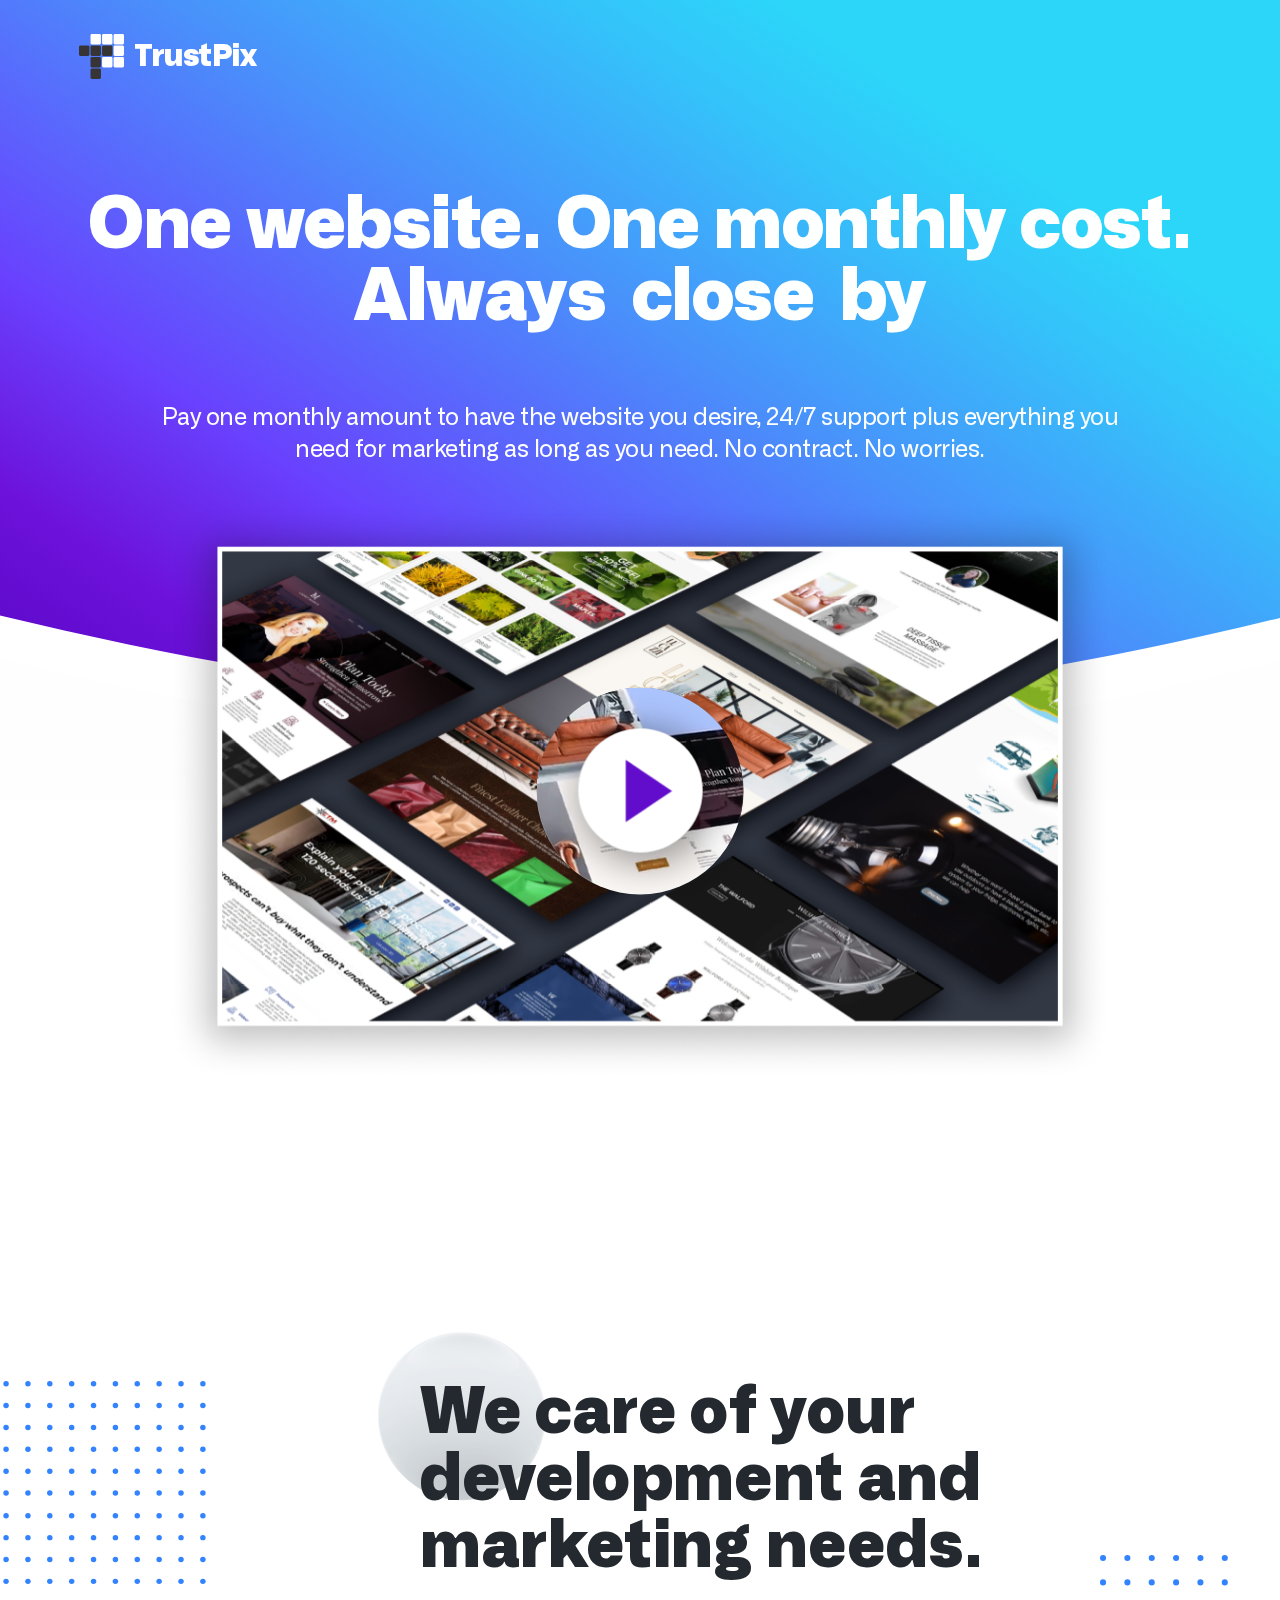
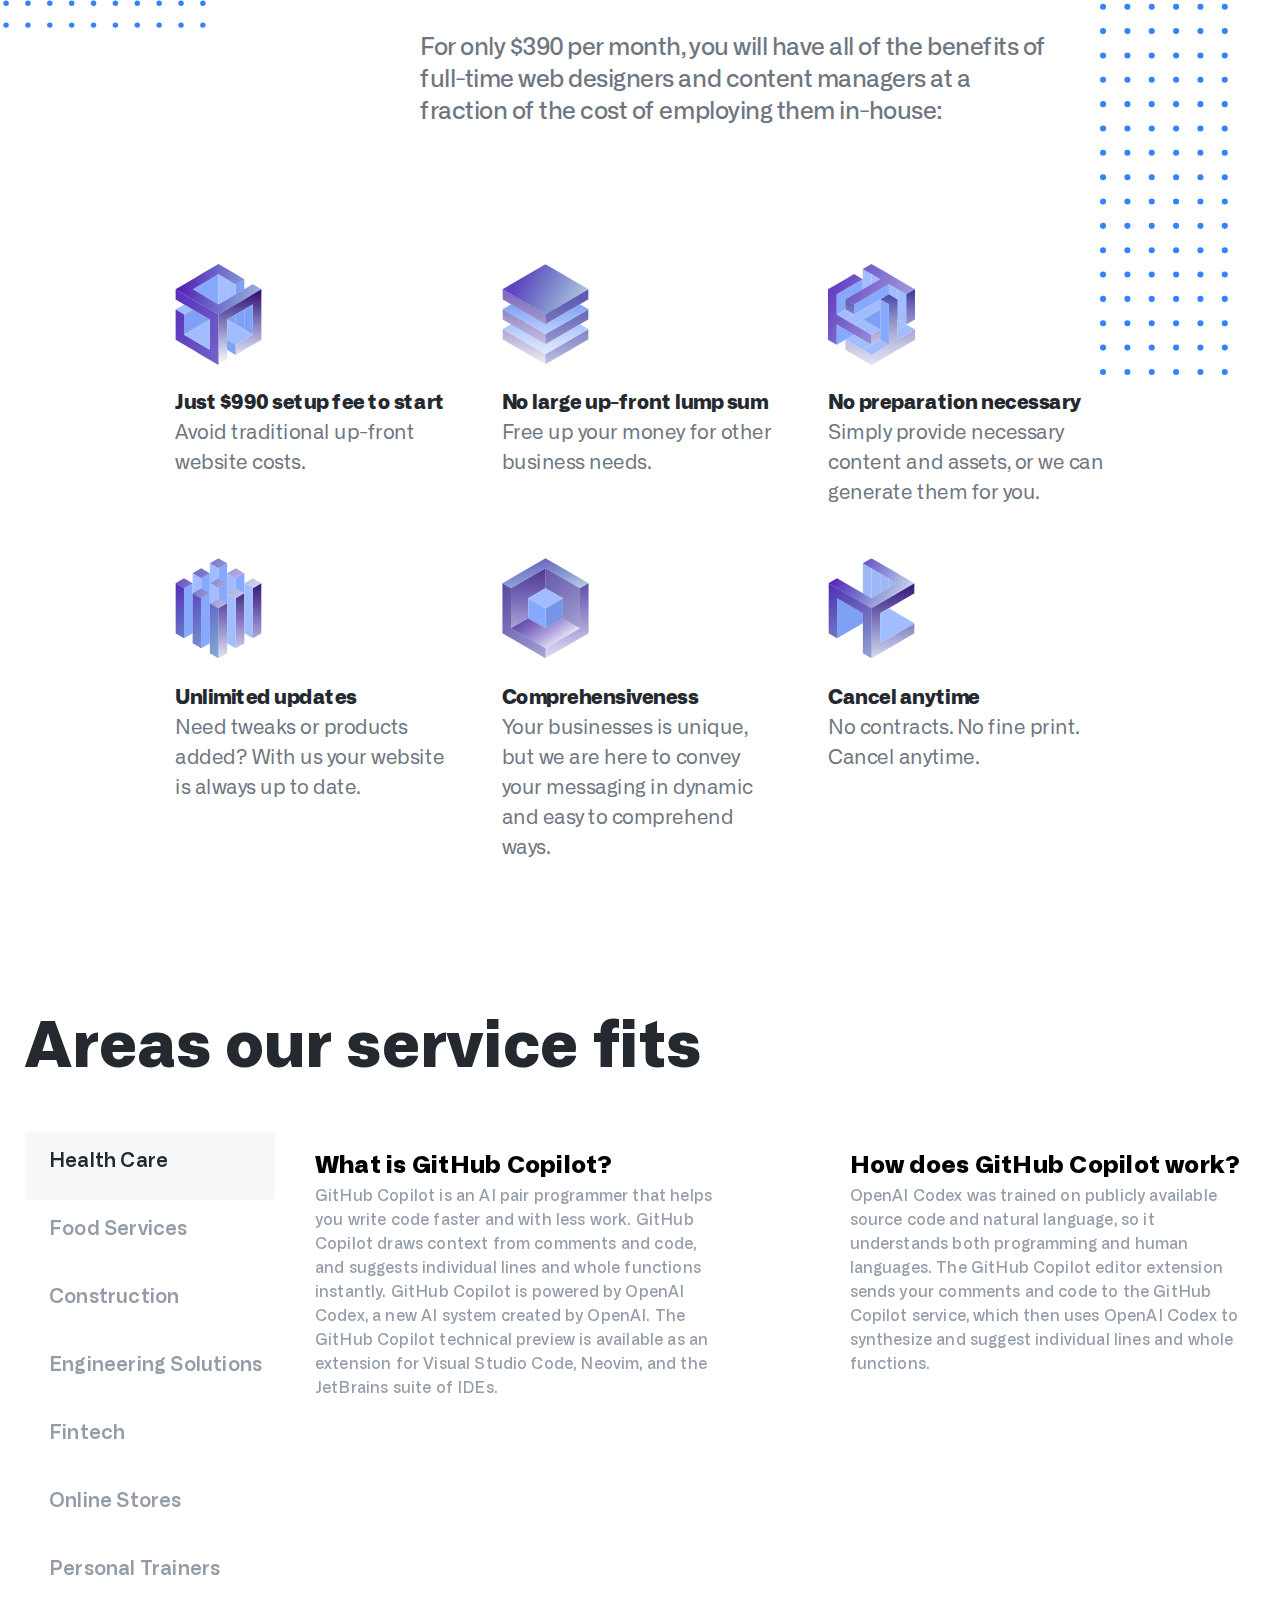
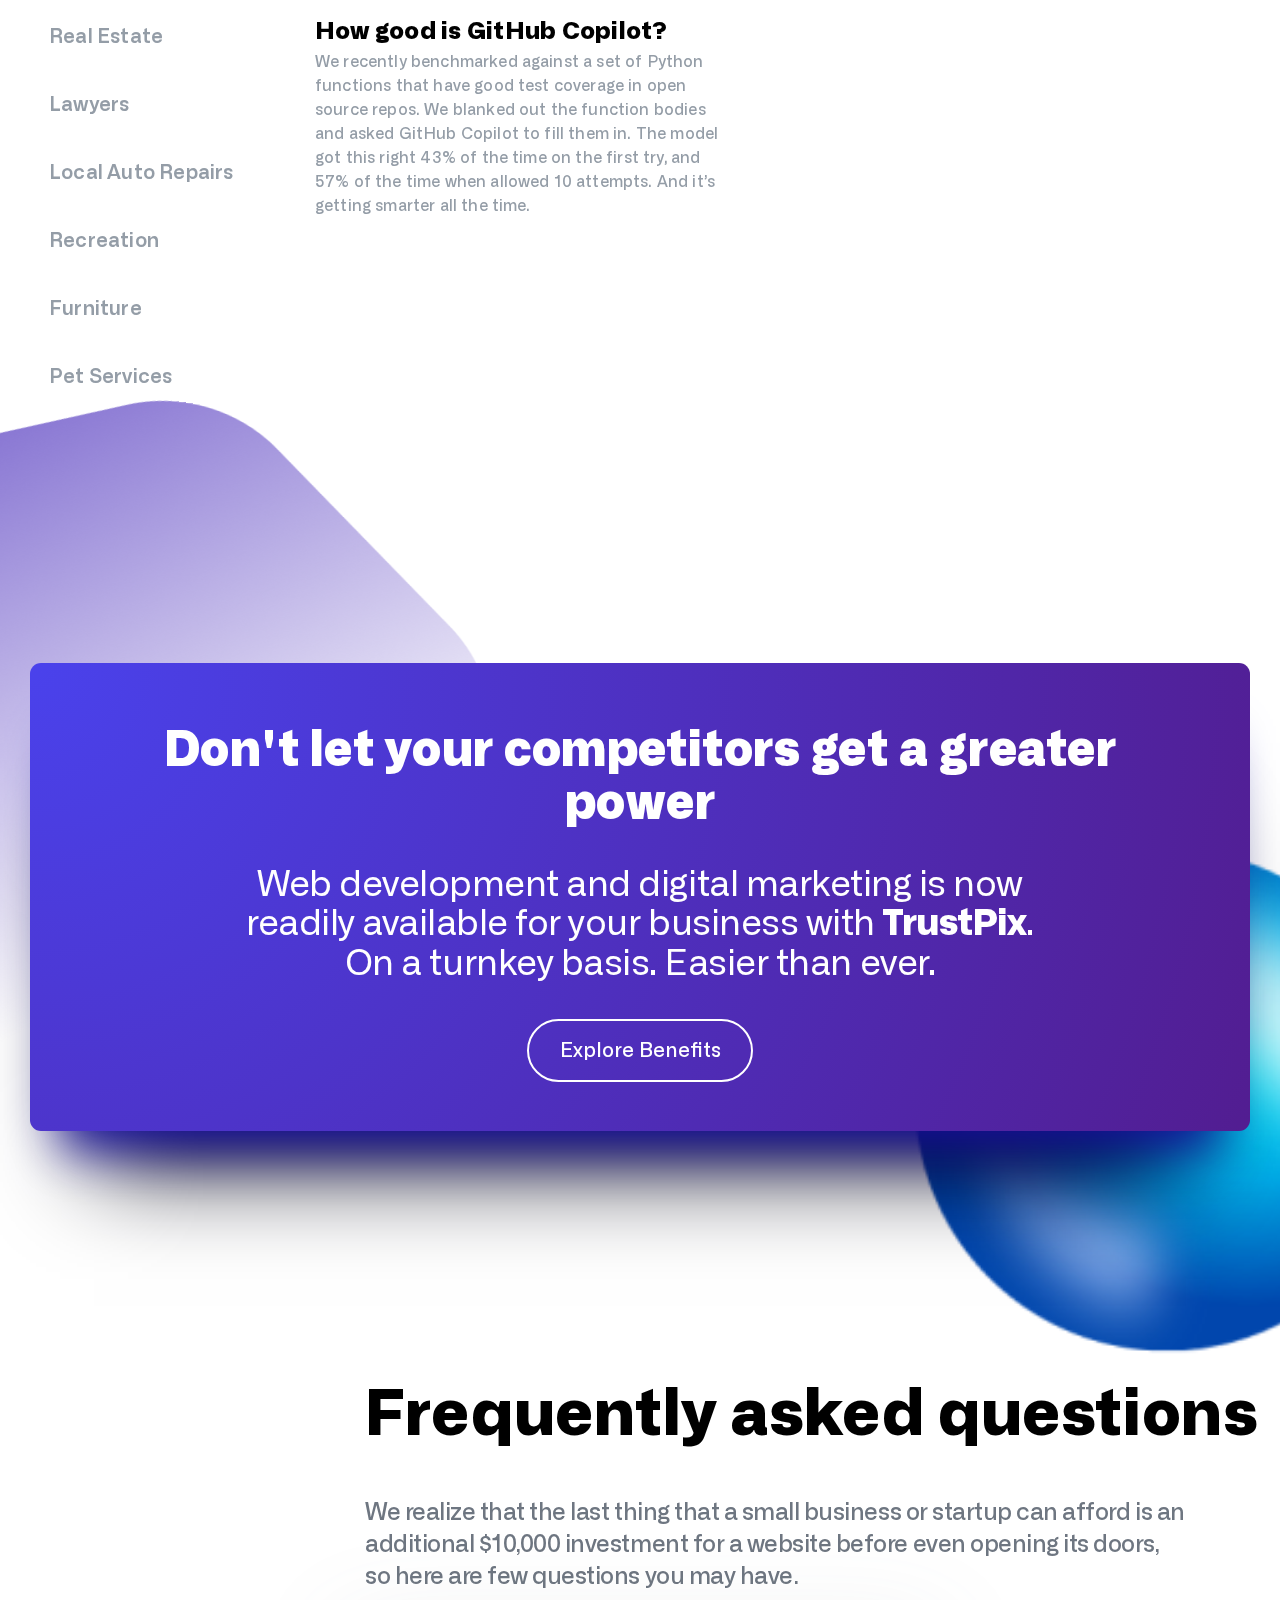
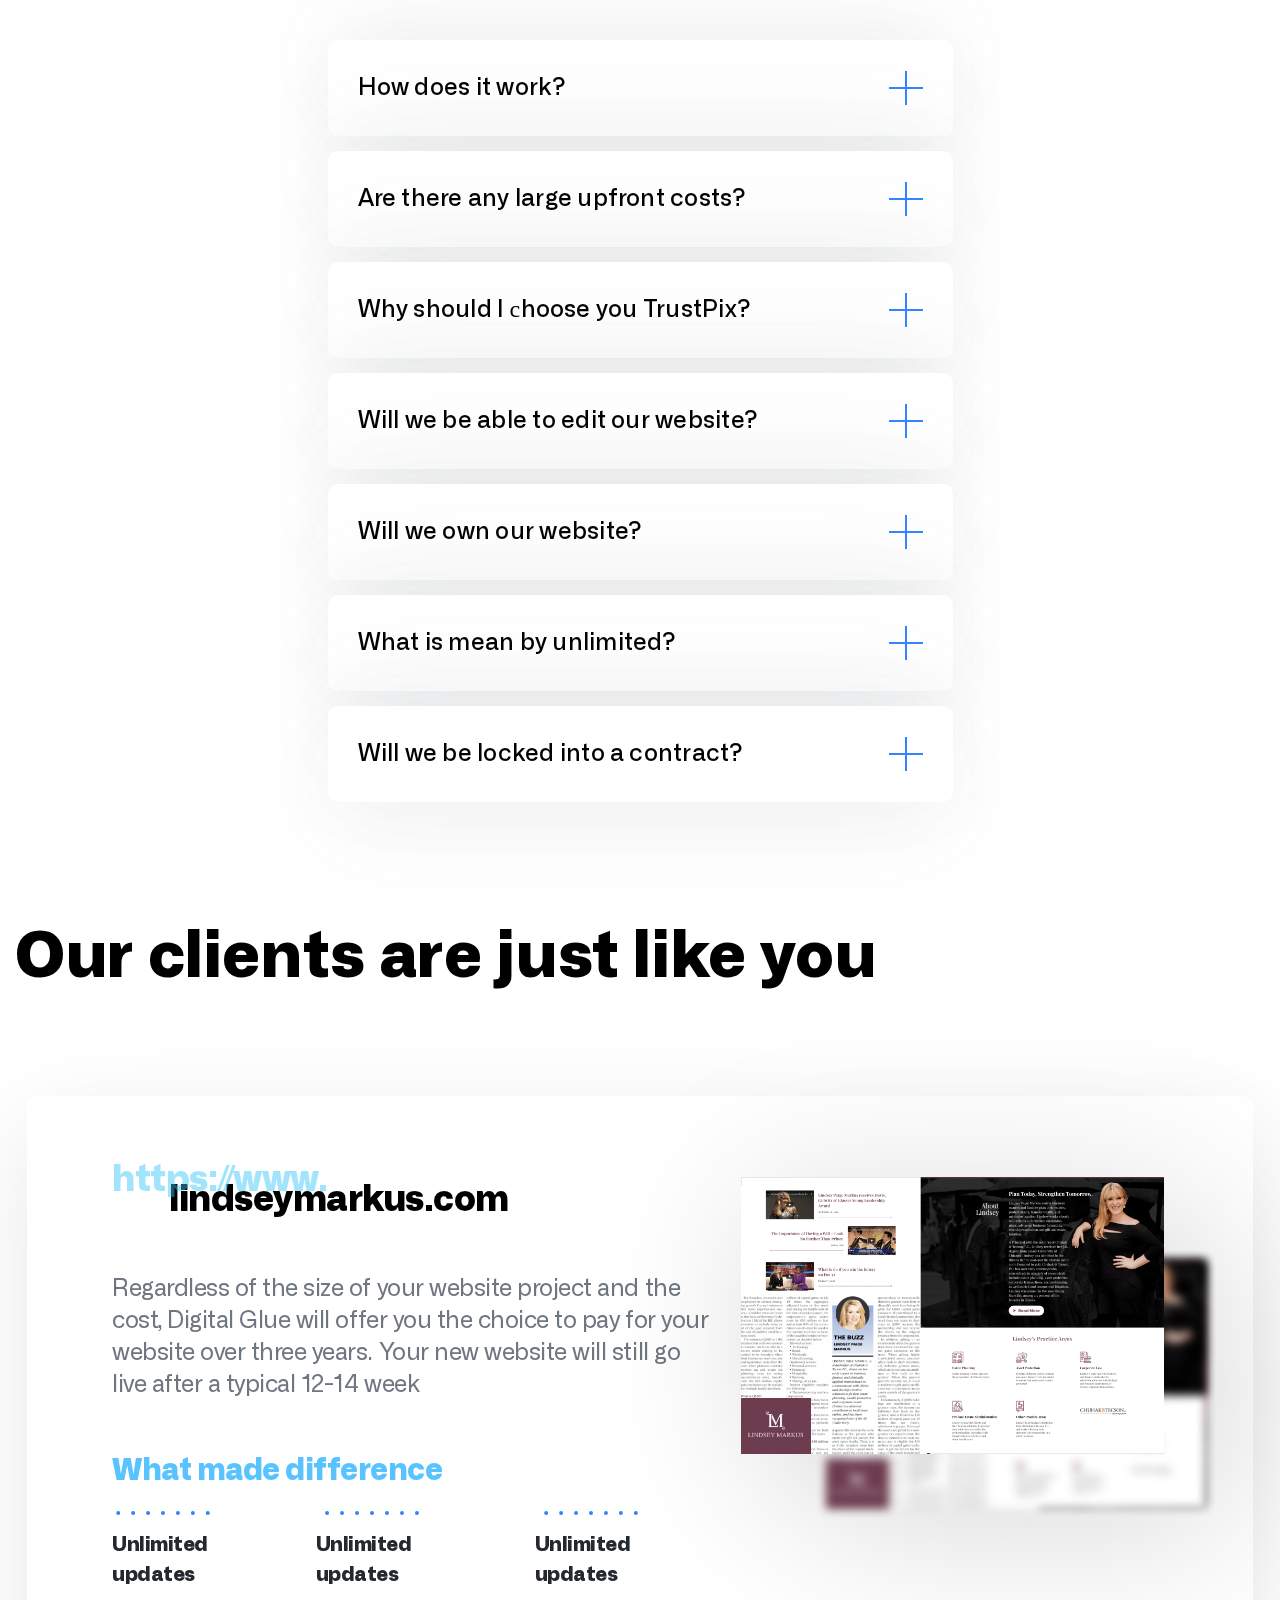
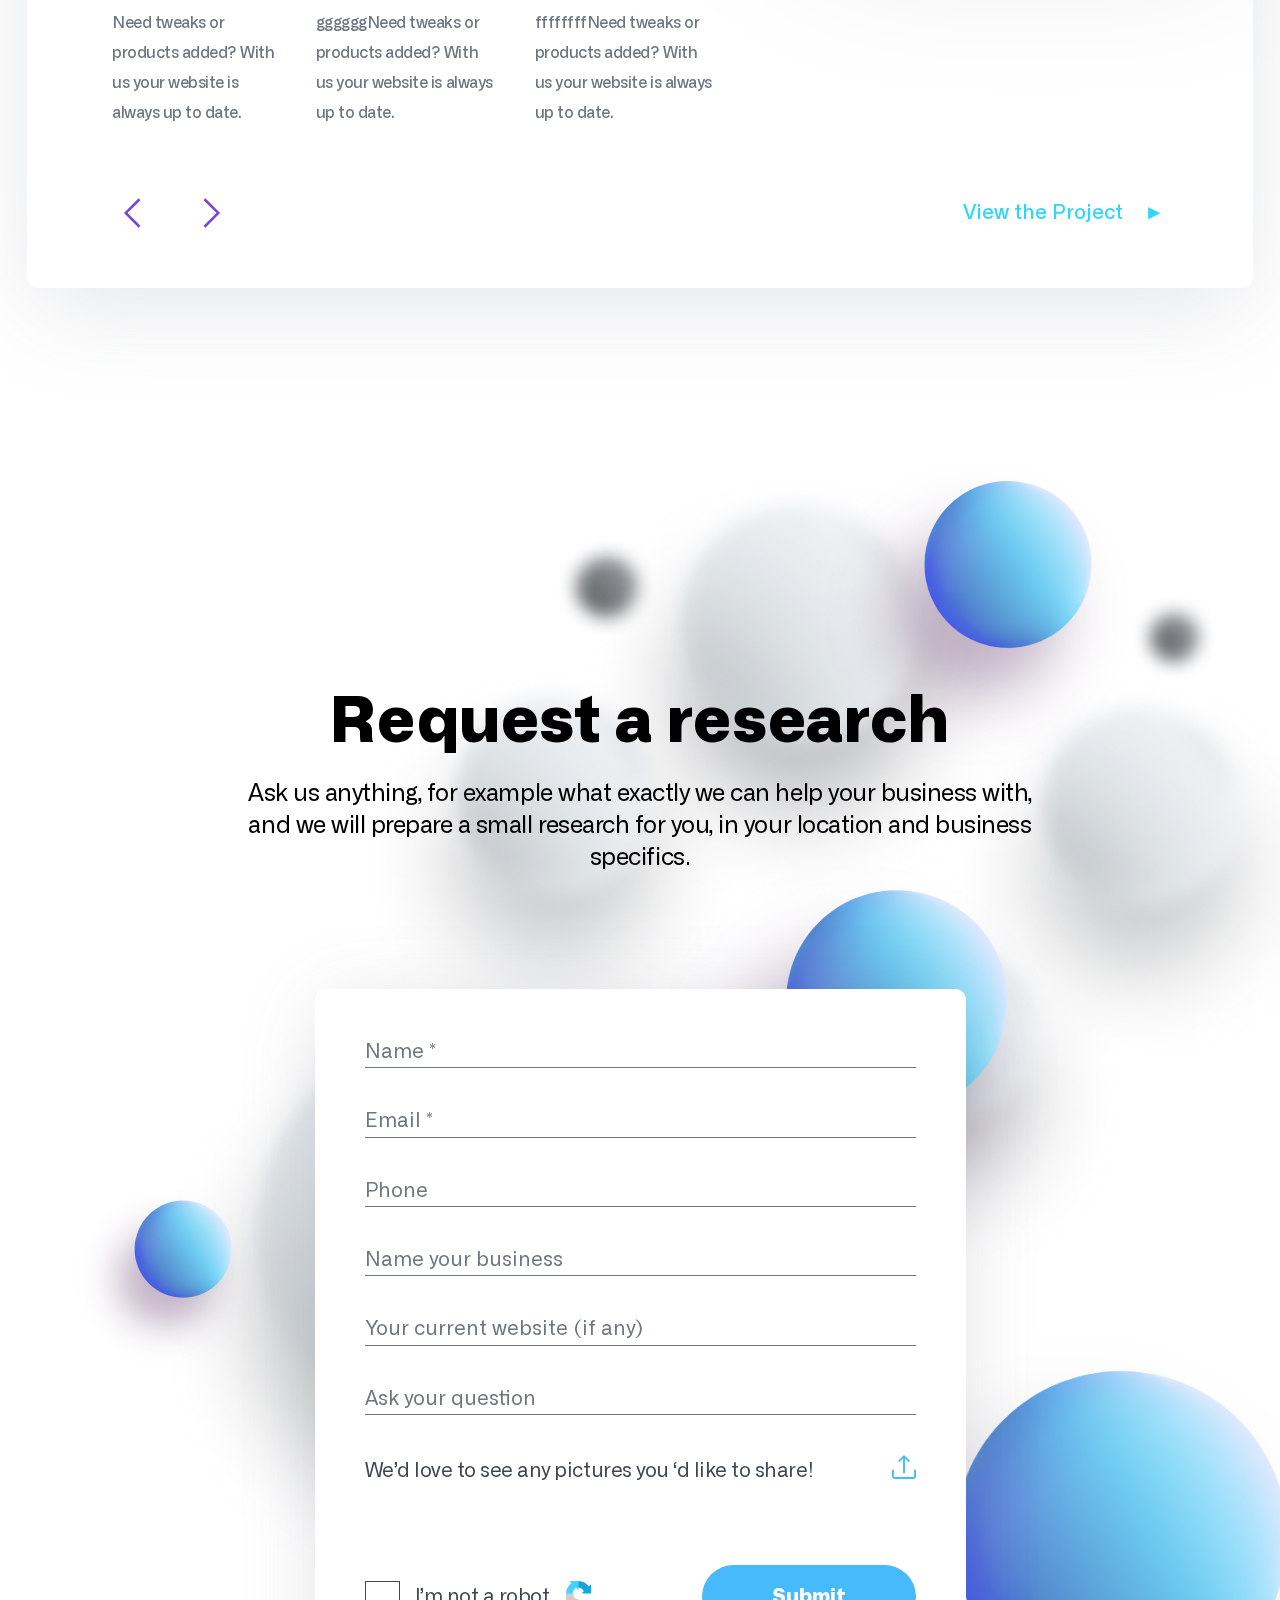
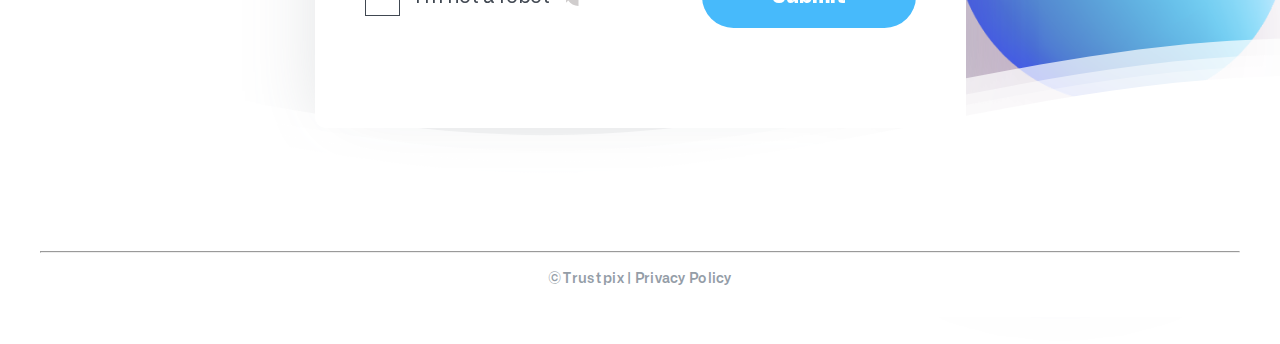
<file: index.html>
<!DOCTYPE html>
<html lang="en">
  <head>
    <meta charset="UTF-8" />
    <meta http-equiv="X-UA-Compatible" content="IE=edge" />
    <meta name="viewport" content="width=device-width, initial-scale=1.0" />
    <title>Document</title>
    <link
      rel="stylesheet"
      href="https://cdnjs.cloudflare.com/ajax/libs/modern-normalize/0.6.0/modern-normalize.min.css"
    />
    <link rel="stylesheet" href="./css/main.min.css" />
  </head>
  <body translate="no">
    <!-- <div data-scroll-container> -->
      <header class="page-header">
        <div class="page-header__container">
          <div class="page-header__main-contain">
            <a href="./index.html" class="logo_head">
              <svg class="logo__icon" width="45" height="45">
                <path
                  xmlns="http://www.w3.org/2000/svg"
                  fill="#373435"
                  d="M9.02159 11.5289H1.39342C0.623856 11.5289 0 12.1528 0 12.9224V20.5505C0 21.3201 0.623856 21.9439 1.39342 21.9439H9.02159C9.79115 21.9439 10.415 21.3201 10.415 20.5505V12.9224C10.415 12.1528 9.79115 11.5289 9.02159 11.5289Z"
                />
                <path
                  xmlns="http://www.w3.org/2000/svg"
                  fill="#FEFEFE"
                  d="M20.5484 0H12.9203C12.1507 0 11.5269 0.623856 11.5269 1.39342V9.02159C11.5269 9.79115 12.1507 10.415 12.9203 10.415H20.5484C21.318 10.415 21.9419 9.79115 21.9419 9.02159V1.39342C21.9419 0.623856 21.318 0 20.5484 0Z"
                />
                <path
                  xmlns="http://www.w3.org/2000/svg"
                  fill="#373435"
                  d="M20.5484 11.5289H12.9203C12.1507 11.5289 11.5269 12.1528 11.5269 12.9224V20.5505C11.5269 21.3201 12.1507 21.9439 12.9203 21.9439H20.5484C21.318 21.9439 21.9419 21.3201 21.9419 20.5505V12.9224C21.9419 12.1528 21.318 11.5289 20.5484 11.5289Z"
                />
                <path
                  xmlns="http://www.w3.org/2000/svg"
                  fill="#373435"
                  d="M20.5484 23.056H12.9203C12.1507 23.056 11.5269 23.6799 11.5269 24.4495V32.0776C11.5269 32.8472 12.1507 33.471 12.9203 33.471H20.5484C21.318 33.471 21.9419 32.8472 21.9419 32.0776V24.4495C21.9419 23.6799 21.318 23.056 20.5484 23.056Z"
                />
                <path
                  xmlns="http://www.w3.org/2000/svg"
                  fill="#373435"
                  d="M20.5484 34.585H12.9203C12.1507 34.585 11.5269 35.2088 11.5269 35.9784V43.6065C11.5269 44.3761 12.1507 45 12.9203 45H20.5484C21.318 45 21.9419 44.3761 21.9419 43.6065V35.9784C21.9419 35.2088 21.318 34.585 20.5484 34.585Z"
                />
                <path
                  xmlns="http://www.w3.org/2000/svg"
                  fill="#FEFEFE"
                  d="M32.0777 0H24.4496C23.68 0 23.0562 0.623856 23.0562 1.39342V9.02159C23.0562 9.79115 23.68 10.415 24.4496 10.415H32.0777C32.8473 10.415 33.4712 9.79115 33.4712 9.02159V1.39342C33.4712 0.623856 32.8473 0 32.0777 0Z"
                />
                <path
                  xmlns="http://www.w3.org/2000/svg"
                  fill="#373435"
                  d="M32.0777 11.5289H24.4496C23.68 11.5289 23.0562 12.1528 23.0562 12.9224V20.5505C23.0562 21.3201 23.68 21.9439 24.4496 21.9439H32.0777C32.8473 21.9439 33.4712 21.3201 33.4712 20.5505V12.9224C33.4712 12.1528 32.8473 11.5289 32.0777 11.5289Z"
                />
                <path
                  xmlns="http://www.w3.org/2000/svg"
                  fill="#FEFEFE"
                  d="M32.0777 23.056H24.4496C23.68 23.056 23.0562 23.6799 23.0562 24.4495V32.0776C23.0562 32.8472 23.68 33.471 24.4496 33.471H32.0777C32.8473 33.471 33.4712 32.8472 33.4712 32.0776V24.4495C33.4712 23.6799 32.8473 23.056 32.0777 23.056Z"
                />
                <path
                  xmlns="http://www.w3.org/2000/svg"
                  fill="#FEFEFE"
                  d="M43.6065 0H35.9784C35.2088 0 34.585 0.623856 34.585 1.39342V9.02159C34.585 9.79115 35.2088 10.415 35.9784 10.415H43.6065C44.3761 10.415 45 9.79115 45 9.02159V1.39342C45 0.623856 44.3761 0 43.6065 0Z"
                />
                <path
                  xmlns="http://www.w3.org/2000/svg"
                  fill="#FEFEFE"
                  d="M43.6065 11.5289H35.9784C35.2088 11.5289 34.585 12.1528 34.585 12.9224V20.5505C34.585 21.3201 35.2088 21.9439 35.9784 21.9439H43.6065C44.3761 21.9439 45 21.3201 45 20.5505V12.9224C45 12.1528 44.3761 11.5289 43.6065 11.5289Z"
                />
                <path
                  xmlns="http://www.w3.org/2000/svg"
                  fill="#FEFEFE"
                  d="M43.6065 23.056H35.9784C35.2088 23.056 34.585 23.6799 34.585 24.4495V32.0776C34.585 32.8472 35.2088 33.471 35.9784 33.471H43.6065C44.3761 33.471 45 32.8472 45 32.0776V24.4495C45 23.6799 44.3761 23.056 43.6065 23.056Z"
                />
              </svg>
              TrustPix
            </a>

            <div class="rotating-text">
              <h1 class="page-header__title">One website. One monthly cost.</h1>
              <p>
                <span class="word">The whole nine yards</span>
                <span class="word">Always close by</span>
                <span class="word">Smart, efficient and clean</span>
              </p>
            </div>
            <p class="page-header__text">
              Pay one monthly amount to have the website you desire, 24/7
              support plus everything you need for marketing as long as you
              need. No contract. No worries.
            </p>
          </div>
        </div>
      </header>

      <main>
        <section class="description">
          <div class="layer__bg-img"></div>
          <div class="loading illustration " >
            <div class="illustr layers js-pral" data-speed="140">
              <img
                class="pleyer_img"
                src="./images/video1.png"
                alt="video"
                width="888"
                height="503"
              />
              <div class="marginator">
                <img class="btnImg" src="./images/btnPlay.png" alt="" />
                <div class="over_play" onclick="openVideo()"></div>
                <div class="p-wrapper">
                  <div class="layer layer--overlay"></div>
                  <div class="preview">
                    <video
                      id="preview-video"
                      class="preview__video"
                      src="./video/play.m4v"
                      autoplay
                      loop
                      muted
                    ></video>
                    <!-- <div class="bg_play"></div> -->
                    <div class="preview__inner">
                      <a class="player">
                        <div class="item">
                          <span class="item__play"> </span>
                        </div>
                      </a>
                    </div>
                  </div>
                </div>
              </div>
            </div>
          </div>
          <div class="desc-bg " >
           
            <div class="description__container">
              <div class="description__first">
                <img
                  class="description__point-first .js-pral"
                  src="./images/points2.svg"
                  alt=""
                  width="420"
                  height="247"
                />
                <!-- <svg class="description__point-first" width="16px" height="12px">
                 <use href="./images/points1.svg"></use>
                </svg> -->
                <div class="description__text-contain">
                  <h2 class="description__title">
                    We care of your development and marketing needs.
                  </h2>
                  <p class="description__text">
                    For only $390 per month, you will have all of the benefits
                    of full-time web designers and content managers at a
                    fraction of the cost of employing them in-house:
                  </p>
                </div>
                <img
                  class="description__point-sec .js-pral-points"
                  src="./images/points1.svg"
                  alt=""
                />
                <!-- <svg class="description__point-sec"></svg> -->
              </div>
              <div class="description__list-contain">
                <ul class="description__list">
                  <li class="description__item">
                    <svg
                      class="description__item__picture"
                      width="90"
                      height="106"
                      viewBox="0 0 90 106"
                      fill="none"
                      xmlns="http://www.w3.org/2000/svg"
                    >
                      <path
                        d="M17.9824 79.4772L8.99121 74.1727L17.9824 68.8682L26.9736 63.5637L35.9648 58.2593L26.9736 63.5637L17.9824 68.8682L8.99121 74.1727V84.7817V74.1727L17.9824 79.4772Z"
                        fill="#1E1E1E"
                      />
                      <path
                        d="M26.4447 84.5123L25.9158 84.1527L17.9824 79.4775V90.0865V79.4775L26.4447 84.5123Z"
                        fill="#1E1E1E"
                      />
                      <path
                        d="M35.9648 90.0865L26.9736 84.782V95.3909V84.782L35.9648 90.0865Z"
                        fill="#1E1E1E"
                      />
                      <path
                        d="M8.99121 74.173L17.9824 68.8685L26.9736 63.564L35.9648 58.2595L26.9736 52.9551L17.9824 47.7405L8.99121 52.9551V63.564V74.173Z"
                        fill="#7EA0F5"
                      />
                      <path
                        d="M63.0264 31.8272L72.0175 26.5227L63.0264 31.8272Z"
                        fill="#1E1E1E"
                      />
                      <path
                        d="M90.0001 37.1314L90.0001 26.3918L81.0089 31.8269L72.0178 37.1314L63.0266 42.4358L54.0354 47.7403L44.9561 52.9549V63.5638V74.1728V84.7818V95.3907V106L54.0354 100.695V90.0862V79.4773V68.8683V58.2594L63.0266 52.9549L72.0178 47.7403L81.0089 42.4358V52.9549V63.5638V74.1728L72.0178 79.4773L63.0266 84.7818V95.3907L72.0178 90.0862L81.0089 84.7818L90.0001 79.4773V68.8683V58.2594V47.7403V37.1314Z"
                        fill="url(#paint0_linear_220_1716)"
                      />
                      <path
                        d="M44.9561 10.6089L54.0354 15.9134L44.9561 10.6089L54.0354 5.30444L44.9561 10.6089Z"
                        fill="#1E1E1E"
                      />
                      <path
                        d="M17.9824 26.5223L26.9736 31.8268L35.9648 37.1313L44.956 42.4358V31.8268V21.2178V10.6089L35.9648 15.9134L26.9736 21.2178L17.9824 26.5223Z"
                        fill="#5081FC"
                        fill-opacity="0.69"
                      />
                      <path
                        d="M17.9824 26.5227L8.99121 31.8272V42.4361V31.8272L17.9824 37.1317L8.99121 31.8272L17.9824 26.5227Z"
                        fill="#1E1E1E"
                      />
                      <path
                        d="M54.0352 26.5223V15.9134L63.0263 21.2178L54.0352 15.9134L63.0263 10.6089L54.0352 15.9134V26.5223Z"
                        fill="#1E1E1E"
                      />
                      <path
                        d="M26.9736 31.8267L17.9824 37.1311V47.7401V37.1311L26.9736 42.4356L17.9824 37.1311L26.9736 31.8267Z"
                        fill="#1E1E1E"
                      />
                      <path
                        d="M63.0264 31.8273L72.0175 26.5228V15.9138L63.0264 21.2183V31.8273Z"
                        fill="#7EA0F5"
                      />
                      <path
                        d="M35.9648 37.1311L26.9736 42.4356V52.9546V42.4356L35.9648 47.7401L26.9736 42.4356L35.9648 37.1311Z"
                        fill="#1E1E1E"
                      />
                      <path
                        d="M44.956 42.4355L35.9648 47.74V58.2591V47.74L44.956 52.9546L35.9648 47.74L44.956 42.4355Z"
                        fill="#1E1E1E"
                      />
                      <path
                        d="M63.0263 84.782L54.0352 79.4775V90.0865L63.0263 95.391V84.782Z"
                        fill="#7EA0F5"
                      />
                      <path
                        d="M63.0263 52.9548L54.0352 58.2593L63.0263 63.5638V52.9548Z"
                        fill="#7EA0F5"
                      />
                      <path
                        d="M72.0176 68.868L81.0088 74.1725V63.5635V52.9546V42.4355L72.0176 47.74V58.2591V68.868Z"
                        fill="#7EA0F5"
                      />
                      <path
                        d="M72.0175 68.8685V58.2595V47.7405L63.0264 52.9551V63.564L72.0175 68.8685Z"
                        fill="#7EA0F5"
                      />
                      <path
                        d="M54.0352 37.1317L63.0263 31.8273V21.2183L54.0352 15.9138V26.5228V37.1317Z"
                        fill="#A3BDFF"
                      />
                      <path
                        d="M44.9561 21.2178V31.8268V42.4358L54.0354 37.1313V26.5223V15.9134L44.9561 10.6089V21.2178Z"
                        fill="#A3BDFF"
                      />
                      <path
                        d="M17.9824 47.74L8.99118 42.4355L0 47.74L8.99118 52.9546L17.9824 47.74Z"
                        fill="#A2BDFF"
                      />
                      <path
                        d="M81.0088 74.1731L72.0176 79.4776L81.0088 74.1731Z"
                        fill="#5E5E5E"
                      />
                      <path
                        d="M72.0175 79.4775L63.0264 84.782L72.0175 79.4775Z"
                        fill="#5E5E5E"
                      />
                      <path
                        fill-rule="evenodd"
                        clip-rule="evenodd"
                        d="M44.9559 63.5639V74.1729V84.7818V95.3908V106L35.9647 100.695L26.9736 95.3908V84.7818L35.9647 90.0863V79.9269V79.837V79.7471V79.4773V73.5435V68.8684V58.2594L26.9736 52.9549L17.9824 47.7404L8.99118 42.4359L0 37.1314V26.5225L8.99118 31.8269L17.9824 37.1314L26.9736 42.4359L35.9647 47.7404L44.9559 52.9549V63.5639ZM8.99118 52.9553V63.5643V74.1732V84.7822L0 79.4777V68.8687V58.2598V47.7407L8.99118 52.9553ZM8.99121 74.1728L17.9823 79.4772L17.9824 79.4773L26.4446 84.512L26.9735 84.7817V95.3907L17.9824 90.0862L17.9823 90.0862L8.99121 84.7818V74.1728Z"
                        fill="url(#paint1_linear_220_1716)"
                      />
                      <path
                        d="M44.956 10.6089L35.9648 15.9134L44.956 10.6089Z"
                        fill="#5E5E5E"
                      />
                      <path
                        d="M35.9648 15.9138L26.9736 21.2183L35.9648 15.9138Z"
                        fill="#5E5E5E"
                      />
                      <path
                        d="M26.9736 21.2183L17.9824 26.5227L26.9736 21.2183Z"
                        fill="#5E5E5E"
                      />
                      <path
                        d="M17.9824 26.5227L8.99121 31.8272L17.9824 26.5227Z"
                        fill="#5E5E5E"
                      />
                      <path
                        d="M81.0088 31.8267L72.0176 37.1311L81.0088 31.8267Z"
                        fill="#5E5E5E"
                      />
                      <path
                        d="M72.0175 37.1311L63.0264 42.4356L72.0175 37.1311Z"
                        fill="#5E5E5E"
                      />
                      <path
                        d="M63.0263 42.4355L54.0352 47.74L63.0263 42.4355Z"
                        fill="#5E5E5E"
                      />
                      <path
                        d="M54.0354 47.7405L44.9561 52.9551L54.0354 47.7405Z"
                        fill="#5E5E5E"
                      />
                      <path
                        fill-rule="evenodd"
                        clip-rule="evenodd"
                        d="M17.9827 26.5222L26.9736 21.2179L35.9647 15.9134L44.9559 10.609L54.0353 15.9134L54.0353 15.9134L63.0265 21.2178L72.0176 15.9134L63.0265 10.6089L54.0353 5.30448L44.9559 0L35.9647 5.30448L26.9736 10.609L17.9824 15.9134L8.99118 21.2179L0 26.5224L8.99118 31.8269L8.99152 31.8267L17.9824 37.131L26.9736 42.4354L35.9648 47.7399L44.9559 52.9545L54.0353 47.8075L71.9576 37.2076L81.0849 31.7994L90 26.3913L80.9207 21.1276L71.9295 26.4321L63.0265 31.8265L54.0353 37.131L44.9559 42.4354L35.9648 37.131L26.9736 31.8265L17.9827 26.5222Z"
                        fill="url(#paint2_linear_220_1716)"
                      />
                      <path
                        d="M17.9824 68.8682L8.99121 74.1727L17.9824 79.4772L25.9158 84.1523L26.4447 84.5119L26.9736 84.7817L35.9648 90.0861V79.9267V79.8368V79.7469V79.4772V73.5434V68.8682V58.2593L26.9736 63.5637L17.9824 68.8682Z"
                        fill="#A2BDFF"
                      />
                      <path
                        d="M72.0175 79.4772L81.0087 74.1727L72.0175 68.8682L63.0263 63.5637L54.0352 58.2593V68.8682V79.4772L63.0263 84.7817L72.0175 79.4772Z"
                        fill="#A2BDFF"
                      />
                      <defs>
                        <linearGradient
                          id="paint0_linear_220_1716"
                          x1="67.4781"
                          y1="26.3918"
                          x2="67.4781"
                          y2="106"
                          gradientUnits="userSpaceOnUse"
                        >
                          <stop stop-color="#30056C" />
                          <stop
                            offset="1"
                            stop-color="#0320A0"
                            stop-opacity="0"
                          />
                        </linearGradient>
                        <linearGradient
                          id="paint1_linear_220_1716"
                          x1="-17.069"
                          y1="43.0296"
                          x2="121.753"
                          y2="107.604"
                          gradientUnits="userSpaceOnUse"
                        >
                          <stop stop-color="#5628BA" />
                          <stop offset="1" stop-color="#8898D6" />
                        </linearGradient>
                        <linearGradient
                          id="paint2_linear_220_1716"
                          x1="-8.27587"
                          y1="26.2374"
                          x2="111.275"
                          y2="43.0718"
                          gradientUnits="userSpaceOnUse"
                        >
                          <stop stop-color="#4E05B2" />
                          <stop
                            offset="1"
                            stop-color="#0558B2"
                            stop-opacity="0.29"
                          />
                        </linearGradient>
                      </defs>
                    </svg>

                    <h3 class="description__item__title">
                      Just $990 setup fee to start
                    </h3>
                    <p class="description__item__text">
                      Avoid traditional up-front website costs.
                    </p>
                  </li>
                  <li class="description__item">
                    <svg
                      class="description__item__picture"
                      width="87"
                      height="102"
                      viewBox="0 0 87 102"
                      fill="none"
                      xmlns="http://www.w3.org/2000/svg"
                    >
                      <g clip-path="url(#clip0_220_2040)">
                        <path
                          d="M17.3829 76.0504L8.69141 70.9961V81.1047V70.9961L17.3829 76.0504Z"
                          fill="#1E1E1E"
                        />
                        <path
                          d="M26.0743 81.1047L17.3828 76.0504V86.159V76.0504L26.0743 81.1047Z"
                          fill="#1E1E1E"
                        />
                        <path
                          d="M34.2544 85.9019L33.7432 85.5592L26.0742 81.1046V91.2132V81.1046L34.2544 85.9019Z"
                          fill="#1E1E1E"
                        />
                        <path
                          d="M43.4576 91.2132L34.7661 86.1589V96.2675V86.1589L43.4576 91.2132Z"
                          fill="#1E1E1E"
                        />
                        <path
                          d="M8.69141 50.7789L14.7414 54.3769L8.69141 50.7789V60.8875V50.7789Z"
                          fill="#1E1E1E"
                        />
                        <path
                          d="M17.3828 55.8333L23.6884 59.5169L19.6835 57.2039L17.3828 55.8333V65.9418V55.8333Z"
                          fill="#1E1E1E"
                        />
                        <path
                          d="M26.0742 60.8875L33.7432 65.3421L32.465 64.6567L26.0742 60.8875V70.996V60.8875Z"
                          fill="#1E1E1E"
                        />
                        <path
                          d="M34.7661 65.9418L43.4576 70.9961L34.7661 65.9418V76.0503V65.9418Z"
                          fill="#1E1E1E"
                        />
                        <path
                          d="M8.69141 30.6475V40.756V30.6475L15.1674 34.3311L12.6963 32.9604L8.69141 30.6475Z"
                          fill="#1E1E1E"
                        />
                        <path
                          d="M17.3828 35.7018V45.8103V35.7018L24.3701 39.7281L22.4954 38.6144L17.3828 35.7018Z"
                          fill="#1E1E1E"
                        />
                        <path
                          d="M26.0742 40.7561V50.779V40.7561L32.5502 44.4397L30.1643 43.0691L26.0742 40.7561Z"
                          fill="#1E1E1E"
                        />
                        <path
                          d="M34.7661 45.8103V55.8332V45.8103L43.4576 50.7789L34.7661 45.8103Z"
                          fill="#1E1E1E"
                        />
                        <path
                          fill-rule="evenodd"
                          clip-rule="evenodd"
                          d="M78.3086 30.6474L87.0001 25.5931V35.7017L78.3086 40.756L69.6172 45.8103L60.9257 50.7789L52.2342 55.8332L43.4575 60.8875V50.7789L52.2342 45.8103L60.9257 40.756L69.6172 35.7017L74.0481 33.1317L78.3086 30.6474ZM69.6172 55.8333L60.9257 60.8875L52.2342 65.9418L43.4575 70.9961V81.1047L52.2342 76.0504L60.9257 70.9961L69.6172 65.9418L78.3086 60.8875L87.0001 55.8333V45.8104L78.3086 50.779L69.6172 55.8333ZM69.6172 76.0504L60.9257 81.1047L52.2342 86.159L43.4575 91.2132V101.322L52.2342 96.2675L60.9257 91.2132L69.6172 86.159L78.3086 81.1047L87.0001 76.0504V65.9418L78.3086 70.9961L69.6172 76.0504Z"
                          fill="url(#paint0_linear_220_2040)"
                        />
                        <path
                          fill-rule="evenodd"
                          clip-rule="evenodd"
                          d="M60.9256 50.7791L69.617 45.8105L78.3085 40.7562L87 45.8105L78.3085 50.7791L69.617 55.8334L60.9256 60.8877L52.2341 65.942L48.4848 68.0836L43.4574 70.9963L34.7659 65.942L33.7434 65.3423L32.4652 64.657L26.0744 60.8877L23.6885 59.517L19.6836 57.2041L17.383 55.8334L14.7414 54.3771L8.69148 50.7791L6.04995 49.3228L0 45.8105L8.69148 40.7562L17.383 45.8105L19.6836 47.0955L26.0744 50.7791L30.5906 53.4348L34.7659 55.8334L43.4574 60.8877L52.2341 55.8334L60.9256 50.7791ZM60.9256 70.9963L69.617 65.942L78.3085 60.8877L87 65.942L78.3085 70.9963L69.617 76.0505L60.9256 81.1048L52.2341 86.1591L43.4574 91.2134L34.7659 86.1591L34.2547 85.9021L33.7434 85.5595L26.0744 81.1048L17.383 76.0505L8.69148 70.9963L0 65.942L8.69148 60.8877L17.383 65.942L20.7062 67.9123L26.0744 70.9963L34.7659 76.0505L43.4574 81.1048L52.2341 76.0505L60.9256 70.9963Z"
                          fill="url(#paint1_linear_220_2040)"
                        />
                        <path
                          d="M78.3087 70.9961L69.6172 76.0504L78.3087 70.9961Z"
                          fill="#5E5E5E"
                        />
                        <path
                          d="M69.6173 76.0504L60.9258 81.1047L69.6173 76.0504Z"
                          fill="#5E5E5E"
                        />
                        <path
                          d="M60.9254 81.1046L52.2339 86.1589L60.9254 81.1046Z"
                          fill="#5E5E5E"
                        />
                        <path
                          d="M52.2342 86.1589L43.4575 91.2132L52.2342 86.1589Z"
                          fill="#5E5E5E"
                        />
                        <path
                          d="M78.3087 50.7789L69.6172 55.8332L78.3087 50.7789Z"
                          fill="#5E5E5E"
                        />
                        <path
                          d="M69.6173 55.8333L60.9258 60.8875L69.6173 55.8333Z"
                          fill="#5E5E5E"
                        />
                        <path
                          d="M60.9254 60.8875L52.2339 65.9417L60.9254 60.8875Z"
                          fill="#5E5E5E"
                        />
                        <path
                          d="M48.4849 68.0834L43.4575 70.9961L52.2342 65.9418L48.4849 68.0834Z"
                          fill="#5E5E5E"
                        />
                        <path
                          fill-rule="evenodd"
                          clip-rule="evenodd"
                          d="M17.383 45.8103L8.69148 40.756L0 35.7017V25.5931L8.69148 30.6474L15.1675 34.3311L17.383 35.7017L24.3702 39.728L26.0744 40.756L32.5504 44.4396L34.7659 45.8103L43.4574 50.7789V60.8875L34.7659 55.8332L30.5906 53.4345L26.0744 50.7789L19.6836 47.0953L17.383 45.8103ZM8.69148 60.8875L17.383 65.9418L20.7062 67.9121L26.0744 70.9961L34.7659 76.0504L43.4574 81.1047V70.9961L34.7659 65.9418L33.7434 65.3422L26.0744 60.8875L23.6885 59.5169L17.383 55.8333L14.7414 54.3769L8.69148 50.779L6.04995 49.3227L0 45.8104V55.8333L8.69148 60.8875ZM8.69144 70.996L0 65.9418V76.0504L8.69144 81.1046L8.69148 81.1047L17.3829 86.1589V76.0503L8.69148 70.9961L8.69144 70.996ZM17.383 76.0502L26.0744 81.1044L26.0745 81.1045L34.2546 85.9017L34.7659 86.1587V96.2673L26.0745 91.2131L26.0744 91.213L17.383 86.1588V76.0502ZM34.766 86.159L43.4574 91.2133V101.322L34.766 96.2676V86.159Z"
                          fill="url(#paint2_linear_220_2040)"
                        />
                        <path
                          d="M78.3084 30.6475L74.0479 33.1318L78.3084 30.6475Z"
                          fill="#5E5E5E"
                        />
                        <path
                          d="M60.9258 40.7561L69.6173 35.7018L64.4194 38.7001L60.9258 40.7561Z"
                          fill="#5E5E5E"
                        />
                        <path
                          d="M60.9254 40.7561L52.2339 45.8104L60.9254 40.7561Z"
                          fill="#5E5E5E"
                        />
                        <path
                          d="M52.2342 45.8103L43.4575 50.7789L52.2342 45.8103Z"
                          fill="#5E5E5E"
                        />
                        <path
                          d="M8.69148 30.6475L12.6964 32.9604L15.1675 34.3311L17.383 35.7018L22.4956 38.6144L24.3702 39.7281L26.0744 40.756L30.1645 43.069L32.5504 44.4397L34.7659 45.8103L43.4574 50.7789L52.2341 45.8103L60.9256 40.756L64.4192 38.7001L69.617 35.7018L74.048 33.1318L78.3085 30.6475L87 25.5932L80.8648 21.9952L78.3085 20.5389L72.855 17.3693L69.617 15.4846L65.2713 13.0003L60.9256 10.4303L58.7101 9.14536L52.2341 5.37606L43.4574 0.321777L34.7659 5.37606L26.0744 10.4303L17.383 15.4846L8.69148 20.5389L0 25.5932L8.69148 30.6475Z"
                          fill="url(#paint3_linear_220_2040)"
                        />
                      </g>
                      <defs>
                        <linearGradient
                          id="paint0_linear_220_2040"
                          x1="65.2288"
                          y1="25.5931"
                          x2="65.2288"
                          y2="101.322"
                          gradientUnits="userSpaceOnUse"
                        >
                          <stop stop-color="#5957AD" />
                          <stop
                            offset="1"
                            stop-color="#060292"
                            stop-opacity="0.24"
                          />
                        </linearGradient>
                        <linearGradient
                          id="paint1_linear_220_2040"
                          x1="43.5"
                          y1="40.7562"
                          x2="43.5"
                          y2="91.2134"
                          gradientUnits="userSpaceOnUse"
                        >
                          <stop stop-color="#7EA0F5" />
                          <stop
                            offset="1"
                            stop-color="#A2BDFF"
                            stop-opacity="0.32"
                          />
                        </linearGradient>
                        <linearGradient
                          id="paint2_linear_220_2040"
                          x1="22.1547"
                          y1="0.321724"
                          x2="21.7242"
                          y2="101.322"
                          gradientUnits="userSpaceOnUse"
                        >
                          <stop stop-color="#6845C2" />
                          <stop
                            offset="1"
                            stop-color="#190B76"
                            stop-opacity="0.07"
                          />
                        </linearGradient>
                        <linearGradient
                          id="paint3_linear_220_2040"
                          x1="21.7287"
                          y1="4.60506"
                          x2="103.3"
                          y2="48.3598"
                          gradientUnits="userSpaceOnUse"
                        >
                          <stop stop-color="#5F44C0" />
                          <stop
                            offset="1"
                            stop-color="#085B9C"
                            stop-opacity="0.1"
                          />
                        </linearGradient>
                        <clipPath id="clip0_220_2040">
                          <rect
                            width="87"
                            height="101"
                            fill="white"
                            transform="translate(0 0.321777)"
                          />
                        </clipPath>
                      </defs>
                    </svg>

                    <h3 class="description__item__title">
                      No large up-front lump sum
                    </h3>
                    <p class="description__item__text">
                      Free up your money for other business needs.
                    </p>
                  </li>
                  <li class="description__item">
                    <svg
                      class="description__item__picture"
                      width="87"
                      height="101"
                      viewBox="0 0 87 101"
                      fill="none"
                      xmlns="http://www.w3.org/2000/svg"
                    >
                      <path
                        d="M17.3829 65.62L8.69141 60.5657V70.6742V80.7828L17.3829 75.7285L26.0744 70.6742L17.3829 65.62Z"
                        fill="#86A8FD"
                      />
                      <path
                        d="M34.7657 85.8372L26.0742 80.7829L34.7657 75.7286L26.0742 80.7829V90.8915V80.7829L34.7657 85.8372Z"
                        fill="#1E1E1E"
                      />
                      <path
                        d="M43.4576 80.7828L34.7661 85.8371L43.4576 90.8914L34.7661 85.8371L43.4576 80.7828Z"
                        fill="#1E1E1E"
                      />
                      <path
                        d="M17.3829 45.4885L8.69141 50.4571V60.5657V50.4571L17.3829 55.5114L8.69141 50.4571L17.3829 45.4885Z"
                        fill="#1E1E1E"
                      />
                      <path
                        d="M26.0743 50.4572L17.3828 55.5114V65.62V55.5114L26.0743 60.5657L17.3828 55.5114L26.0743 50.4572Z"
                        fill="#1E1E1E"
                      />
                      <path
                        d="M34.7657 55.5115L26.0742 60.5658V70.6743V60.5658L34.7657 65.62L26.0742 60.5658L34.7657 55.5115Z"
                        fill="#1E1E1E"
                      />
                      <path
                        d="M43.4576 60.5657L34.7661 65.62L43.4576 70.6742L34.7661 65.62L43.4576 60.5657Z"
                        fill="#1E1E1E"
                      />
                      <path
                        d="M26.0743 30.3256L17.3828 35.3799L26.0743 30.3256L34.7658 25.2714L26.0743 30.3256Z"
                        fill="#1E1E1E"
                      />
                      <path
                        d="M17.3829 35.38L26.0744 30.3257L34.7658 25.2714V15.1628L26.0744 20.2171L17.3829 25.2714L8.69141 30.3257V40.4343V50.4572L17.3829 45.4885V35.38Z"
                        fill="#86A8FD"
                      />
                      <path
                        d="M43.4575 20.2172V10.1086L52.2342 15.1629L43.4575 10.1086L52.2342 5.05432L43.4575 10.1086V20.2172Z"
                        fill="#1E1E1E"
                      />
                      <path
                        d="M52.2339 15.1628L60.9254 10.1085L52.2339 15.1628Z"
                        fill="#1E1E1E"
                      />
                      <path
                        d="M60.9258 20.2171L69.6173 25.2714L60.9258 20.2171L69.6173 15.1628L60.9258 20.2171Z"
                        fill="#1E1E1E"
                      />
                      <path
                        d="M34.7657 45.4886L43.4572 40.4343L52.2339 35.38L60.9253 30.3257V20.2172L52.2339 25.2714L43.4572 30.3257L34.7657 35.38L26.0742 40.4343V50.4572L34.7657 45.4886Z"
                        fill="#86A8FD"
                      />
                      <path
                        d="M69.6172 35.38V25.2714L78.3087 30.3257L69.6172 25.2714L78.3087 20.2172L69.6172 25.2714V35.38Z"
                        fill="#1E1E1E"
                      />
                      <path
                        d="M34.7661 15.1629V25.2715L43.4576 20.2172V10.1086L34.7661 5.05432V15.1629Z"
                        fill="#A2BDFF"
                      />
                      <path
                        d="M52.2342 15.1628L43.4575 10.1085V20.2171L52.2342 15.1628Z"
                        fill="#A2BDFF"
                      />
                      <path
                        d="M60.9258 30.3257L69.6173 35.38V25.2714L60.9258 20.2172V30.3257Z"
                        fill="#A2BDFF"
                      />
                      <path
                        d="M69.6172 25.2714V35.3799V45.4885V55.5114L78.3087 60.5657V50.4571V40.4342V30.3256L69.6172 25.2714Z"
                        fill="#A2BDFF"
                      />
                      <path
                        d="M78.3087 70.6743L69.6172 75.7286L78.3087 70.6743Z"
                        fill="#5E5E5E"
                      />
                      <path
                        d="M60.9254 80.7828L52.2339 85.8371L60.9254 80.7828Z"
                        fill="#5E5E5E"
                      />
                      <path
                        d="M52.2342 85.8372L43.4575 90.8914L52.2342 85.8372Z"
                        fill="#5E5E5E"
                      />
                      <path
                        d="M43.4576 50.4572L34.7661 55.5114L43.4576 50.4572Z"
                        fill="#5E5E5E"
                      />
                      <path
                        d="M34.7657 55.5115L26.0742 60.5658L34.7657 55.5115Z"
                        fill="#5E5E5E"
                      />
                      <path
                        d="M52.2339 35.38L60.9254 30.3257L52.2339 35.38Z"
                        fill="#5E5E5E"
                      />
                      <path
                        d="M52.2342 45.4886L43.4575 50.4572L52.2342 45.4886V55.5115V65.62V55.5115V45.4886V35.38L60.9257 40.4343L52.2342 35.38V45.4886Z"
                        fill="#5E5E5E"
                      />
                      <path
                        d="M26.0743 20.2172L17.3828 25.2714L26.0743 20.2172Z"
                        fill="#5E5E5E"
                      />
                      <path
                        d="M17.3829 25.2714L8.69141 30.3256L17.3829 25.2714Z"
                        fill="#5E5E5E"
                      />
                      <path
                        d="M60.9254 20.2172L52.2339 25.2714L60.9254 20.2172Z"
                        fill="#5E5E5E"
                      />
                      <path
                        d="M52.2342 25.2714L43.4575 30.3256L52.2342 25.2714Z"
                        fill="#5E5E5E"
                      />
                      <path
                        d="M43.4576 30.3257L34.7661 35.38L43.4576 30.3257Z"
                        fill="#5E5E5E"
                      />
                      <path
                        d="M34.7657 35.38L26.0742 40.4343L34.7657 35.38Z"
                        fill="#5E5E5E"
                      />
                      <path
                        d="M52.2343 65.62L43.4576 60.5657L34.7661 65.62L43.4576 60.5657L52.2343 65.62Z"
                        fill="#939393"
                      />
                      <path
                        fill-rule="evenodd"
                        clip-rule="evenodd"
                        d="M43.4574 10.1086L43.4574 10.1085L52.234 15.1627L43.4574 20.217L34.7659 25.2712L26.0744 30.3255L17.3829 35.3798L26.0744 40.4341L34.7659 35.3798L43.4574 30.3255L52.2341 25.2712L60.9255 20.217L69.617 15.1627L60.9256 10.1085L60.9255 10.1084L52.2341 5.0542L52.234 5.05428L43.4574 0L34.7659 5.05428L43.4574 10.1086ZM26.0744 70.6744L34.7659 75.7287L43.4574 80.7829V70.6744L34.7659 65.6201L26.0744 60.5658L17.383 55.5115L8.69148 50.4572V40.4343V30.3258L0 25.2715V35.3801V45.4886V55.5115V65.6201V75.7287L8.69148 80.7829V70.6744V60.5658L17.383 65.6201L26.0744 70.6744ZM26.0744 20.217L17.383 25.2712L8.69148 30.3255L0 25.2712L8.69148 20.217L17.383 15.1627L26.0744 10.1084L34.7659 15.1627L26.0744 20.217ZM78.3085 20.2174L69.617 15.1631L60.9255 20.2174L69.617 25.2717L69.6171 25.2716L78.3085 30.3259L87 25.2716L78.3085 20.2173L78.3085 20.2174Z"
                        fill="url(#paint0_linear_223_2051)"
                      />
                      <path
                        fill-rule="evenodd"
                        clip-rule="evenodd"
                        d="M78.3083 30.3258L86.9998 25.2715V35.38V45.4886V55.5115L78.3083 60.5658V50.4572V40.4343V30.3258ZM69.6169 65.6199V55.5114V45.4884V35.38L69.617 35.38L69.6169 35.3799V35.3799L69.6169 35.3799L60.9255 30.3257L52.234 35.38L60.9254 40.4342V50.4571V60.5656V70.6742V80.7828L52.234 85.837L43.4573 90.8913L34.7658 85.837L26.0743 80.7827V90.8913L34.7658 95.9456L43.4573 101L52.234 95.9456L60.9254 90.8913L69.6169 85.837L78.3084 80.7828L86.9999 75.7285V65.6199L78.3084 70.6742L69.6169 75.7285V65.6199ZM43.4573 80.783L52.234 75.7287V65.6201L43.4573 70.6744V80.783ZM26.0743 50.4571V40.4342L17.3828 35.3799V45.4884L26.0743 50.4571ZM17.3828 75.7285L26.0743 80.7828V90.8914L17.3828 85.8371V75.7285Z"
                        fill="url(#paint1_linear_223_2051)"
                      />
                      <path
                        d="M34.7658 75.7286L26.0743 70.6743L17.3828 75.7286L26.0743 80.7829L34.7658 75.7286Z"
                        fill="#A2BDFF"
                      />
                      <path
                        d="M34.7657 75.7286L26.0742 80.7829L34.7657 85.8372L43.4572 80.7829L34.7657 75.7286Z"
                        fill="#A2BDFF"
                      />
                      <path
                        d="M43.4576 80.7829L34.7661 85.8372L43.4576 90.8915L52.2343 85.8372L60.9258 80.7829L52.2343 75.7286L43.4576 80.7829Z"
                        fill="#A2BDFF"
                      />
                      <path
                        d="M17.3829 45.4885L8.69141 50.4571L17.3829 55.5114L26.0744 50.4571L17.3829 45.4885Z"
                        fill="#A2BDFF"
                      />
                      <path
                        d="M43.4572 60.5658L34.7657 55.5115L26.0742 60.5658L34.7657 65.62L43.4572 60.5658Z"
                        fill="#A2BDFF"
                      />
                      <path
                        d="M52.2343 65.62L43.4576 60.5657L34.7661 65.62L43.4576 70.6742L52.2343 65.62Z"
                        fill="#A2BDFF"
                      />
                      <path
                        d="M69.6172 55.5115V65.62L78.3087 60.5658L69.6172 55.5115Z"
                        fill="#A2BDFF"
                      />
                      <path
                        d="M78.3087 60.5657L69.6172 65.62V75.7285L78.3087 70.6742L87.0001 65.62L78.3087 60.5657Z"
                        fill="#A2BDFF"
                      />
                      <path
                        d="M43.4576 60.5657L52.2343 65.62V55.5114V45.4885L43.4576 50.4571L34.7661 55.5114L43.4576 60.5657Z"
                        fill="#7EA0F5"
                      />
                      <path
                        d="M60.9254 40.4343L52.2339 35.38V45.4886V55.5115V65.62V75.7286L60.9254 80.7829V70.6743V60.5658V50.4572V40.4343Z"
                        fill="#86A8FD"
                      />
                      <path
                        d="M43.4573 50.4572L52.2339 45.4886V35.38L43.4573 40.4343L34.7658 45.4886L26.0743 50.4572L17.3828 55.5115L26.0743 60.5658L34.7658 55.5115L43.4573 50.4572Z"
                        fill="#A2BDFF"
                      />
                      <defs>
                        <linearGradient
                          id="paint0_linear_223_2051"
                          x1="-11"
                          y1="15"
                          x2="104"
                          y2="75"
                          gradientUnits="userSpaceOnUse"
                        >
                          <stop stop-color="#5524B9" />
                          <stop
                            offset="1"
                            stop-color="#90A3DA"
                            stop-opacity="0.67"
                          />
                        </linearGradient>
                        <linearGradient
                          id="paint1_linear_223_2051"
                          x1="63.9999"
                          y1="10.5"
                          x2="62.4999"
                          y2="116.5"
                          gradientUnits="userSpaceOnUse"
                        >
                          <stop stop-color="#090484" />
                          <stop
                            offset="1"
                            stop-color="#D2D5EC"
                            stop-opacity="0.3"
                          />
                        </linearGradient>
                      </defs>
                    </svg>
                    <h3 class="description__item__title">
                      No preparation necessary
                    </h3>
                    <p class="description__item__text">
                      Simply provide necessary content and assets, or we can
                      generate them for you.
                    </p>
                  </li>
                  <li class="description__item">
                    <svg
                      class="description__item__picture"
                      width="87"
                      height="102"
                      viewBox="0 0 87 102"
                      fill="none"
                      xmlns="http://www.w3.org/2000/svg"
                    >
                      <g clip-path="url(#clip0_220_2043)">
                        <path
                          d="M52.2342 25.5931L43.4575 30.6474L52.2342 25.5931Z"
                          fill="#1E1E1E"
                        />
                        <path
                          d="M26.0742 40.7561L34.7657 35.7018L26.0742 40.7561Z"
                          fill="#1E1E1E"
                        />
                        <path
                          fill-rule="evenodd"
                          clip-rule="evenodd"
                          d="M52.234 25.5931L43.4573 20.5388V10.4303L52.234 5.37598V15.4845V25.5931ZM34.7658 35.7016V25.5934V15.4848L26.0743 20.5391V30.6476L34.7655 35.7018L26.0743 40.7559V50.7788V60.8873V70.9959V81.1045V91.213L34.7658 86.1588V76.0502V65.9416V55.8331V45.8102V35.7019V35.7016ZM17.3829 55.8332V65.9418V76.0504L8.69141 81.1046V70.9961V60.8875V50.7789V40.756V30.6475L17.3829 25.5932V35.7018V45.8103V55.8332ZM60.9255 30.6476L69.617 35.7019V25.5934V15.4848L60.9255 20.5391V30.6476ZM52.234 45.8103L43.4573 40.756V30.6475L52.234 25.5932V35.7018V45.8103Z"
                          fill="#86A8FD"
                        />
                        <path
                          fill-rule="evenodd"
                          clip-rule="evenodd"
                          d="M78.3087 30.6474L87.0001 25.5931V35.7017V45.8103V55.8332V65.9417V76.0503L78.3087 81.1046V70.996V60.8875V50.7789V40.756V30.6474ZM69.6172 65.9416V55.833V45.8101V35.7015L60.9257 40.7558V50.7787V60.8873V70.9959V81.1044V91.213L69.6172 86.1587V76.0501V65.9416ZM52.2342 76.0504V65.9418V55.8333V45.8104L43.4575 50.779V60.8875V70.9961V81.1047V91.2132V101.322L52.2342 96.2675V86.159V76.0504Z"
                          fill="url(#paint0_linear_220_2043)"
                        />
                        <path
                          d="M78.3087 60.8875V50.7789V40.756V30.6474L69.6172 25.5931V35.7017V45.8103V55.8332V65.9417V76.0503L78.3087 81.1046V70.996V60.8875Z"
                          fill="#A2BDFF"
                        />
                        <path
                          d="M34.7661 15.4847V25.5932L43.4576 20.5389V10.4304L34.7661 5.3761V15.4847Z"
                          fill="#A2BDFF"
                        />
                        <path
                          d="M17.3828 25.5932V35.7018L26.0743 30.6475V20.5389L17.3828 15.4846V25.5932Z"
                          fill="#A2BDFF"
                        />
                        <path
                          d="M52.2339 25.5932V35.7018L60.9254 30.6475V20.5389L52.2339 15.4846V25.5932Z"
                          fill="#A2BDFF"
                        />
                        <path
                          fill-rule="evenodd"
                          clip-rule="evenodd"
                          d="M8.69148 60.8875V50.7789V40.756V30.6474L0 25.5931V35.7017V45.8103V55.8332V65.9417V76.0503L8.69148 81.1046V70.996V60.8875ZM26.0745 60.8873V50.7787V40.7558L17.383 35.7015V45.8101V55.833V65.9416V76.0501V86.1587L26.0745 91.213V81.1044V70.9959V60.8873ZM43.4574 60.8875V70.9961V81.1047V91.2132V101.322L34.766 96.2675V86.159V76.0504V65.9418V55.8333V45.8104L43.4574 50.779V60.8875Z"
                          fill="url(#paint1_linear_220_2043)"
                        />
                        <path
                          d="M34.7661 35.7017V25.5931L43.4576 30.6474L34.7661 25.5931V35.7017Z"
                          fill="#5E5E5E"
                        />
                        <path
                          d="M52.2339 35.7018V45.8103V35.7018L60.9254 40.7561L52.2339 35.7018Z"
                          fill="#5E5E5E"
                        />
                        <path
                          fill-rule="evenodd"
                          clip-rule="evenodd"
                          d="M43.4574 10.4303L52.2341 5.37606L43.4574 0.321777L34.766 5.37606L43.4574 10.4303ZM52.2341 45.8105L43.4574 40.7562L34.766 45.8105L43.4574 50.7791L52.2341 45.8105ZM34.7659 15.4845L26.0745 20.5387L17.383 15.4845L26.0745 10.4302L34.7659 15.4845ZM8.69148 30.6476L17.383 25.5933L8.69148 20.539L0 25.5933L8.69148 30.6476ZM43.4574 20.539L52.2341 25.5933L43.4574 30.6476L34.766 25.5933L43.4574 20.539ZM60.9256 20.5387L69.6171 15.4845L60.9256 10.4302L52.2341 15.4845L60.9256 20.5387ZM60.9256 30.6474L69.6171 35.7017L60.9256 40.756L52.2341 35.7017L60.9256 30.6474ZM78.3085 30.6476L87 25.5933L78.3085 20.539L69.617 25.5933L78.3085 30.6476ZM26.0745 30.6474L34.7659 35.7017L26.0745 40.756L17.383 35.7017L26.0745 30.6474Z"
                          fill="url(#paint2_linear_220_2043)"
                        />
                        <path
                          d="M60.9254 70.9961V60.8875V50.779V40.7561L52.2339 35.7018V45.8103V55.8333V65.9418V76.0504V86.1589L60.9254 91.2132V81.1047V70.9961Z"
                          fill="#A2BDFF"
                        />
                        <path
                          d="M43.4576 40.756V30.6474L34.7661 25.5931V35.7017V45.8103L43.4576 40.756Z"
                          fill="#A2BDFF"
                        />
                      </g>
                      <defs>
                        <linearGradient
                          id="paint0_linear_220_2043"
                          x1="65.2288"
                          y1="25.5931"
                          x2="65.2288"
                          y2="101.322"
                          gradientUnits="userSpaceOnUse"
                        >
                          <stop stop-color="#391578" />
                          <stop
                            offset="1"
                            stop-color="#0F0599"
                            stop-opacity="0.11"
                          />
                        </linearGradient>
                        <linearGradient
                          id="paint1_linear_220_2043"
                          x1="-9.37316"
                          y1="26.4498"
                          x2="55.8313"
                          y2="113.496"
                          gradientUnits="userSpaceOnUse"
                        >
                          <stop stop-color="#5522B8" />
                          <stop
                            offset="1"
                            stop-color="#0464AF"
                            stop-opacity="0.42"
                          />
                        </linearGradient>
                        <linearGradient
                          id="paint2_linear_220_2043"
                          x1="-12.7816"
                          y1="0.321775"
                          x2="87.2323"
                          y2="65.368"
                          gradientUnits="userSpaceOnUse"
                        >
                          <stop stop-color="#5729BA" />
                          <stop
                            offset="1"
                            stop-color="#032F9F"
                            stop-opacity="0"
                          />
                        </linearGradient>
                        <clipPath id="clip0_220_2043">
                          <rect
                            width="87"
                            height="101"
                            fill="white"
                            transform="translate(0 0.321777)"
                          />
                        </clipPath>
                      </defs>
                    </svg>

                    <h3 class="description__item__title">Unlimited updates</h3>
                    <p class="description__item__text">
                      Need tweaks or products added? With us your website is
                      always up to date.
                    </p>
                  </li>
                  <li class="description__item">
                    <svg
                      class="description__item__picture"
                      width="87"
                      height="102"
                      viewBox="0 0 87 102"
                      fill="none"
                      xmlns="http://www.w3.org/2000/svg"
                    >
                      <path
                        d="M26.0743 81.1048L17.3828 76.0505L26.0743 70.9962L34.7658 65.9419L26.0743 70.9962L17.3828 76.0505V86.1591V76.0505L26.0743 81.1048Z"
                        fill="#1E1E1E"
                      />
                      <path
                        d="M34.7657 86.1593L26.0742 81.1051L34.7657 76.0508L43.4572 70.9965L34.7657 76.0508L26.0742 81.1051V91.2136V81.1051L34.7657 86.1593Z"
                        fill="#1E1E1E"
                      />
                      <path
                        d="M43.4576 81.1047L52.2343 76.0504L60.9258 70.9961L69.6172 65.9418V55.8333V65.9418L60.9258 70.9961L52.2343 76.0504L43.4576 81.1047L34.7661 86.159L43.4576 91.2133L34.7661 86.159L43.4576 81.1047Z"
                        fill="#1E1E1E"
                      />
                      <path
                        d="M60.9259 40.7563L52.2344 45.8106L60.9259 40.7563Z"
                        fill="#1E1E1E"
                      />
                      <path
                        d="M34.7661 45.8104L43.4576 50.7791L34.7661 45.8104Z"
                        fill="#1E1E1E"
                      />
                      <path
                        d="M52.2344 25.5933V15.4847L60.9259 20.539L52.2344 15.4847L60.9259 10.4304L52.2344 15.4847V25.5933Z"
                        fill="#1E1E1E"
                      />
                      <path
                        d="M60.9258 30.6479V20.5393L69.6173 25.5936L60.9258 20.5393L69.6173 15.485L60.9258 20.5393V30.6479Z"
                        fill="#1E1E1E"
                      />
                      <path
                        d="M69.6172 35.7019V25.5934L78.3087 30.6477L69.6172 25.5934L78.3087 20.5391L69.6172 25.5934V35.7019Z"
                        fill="#1E1E1E"
                      />
                      <path
                        fill-rule="evenodd"
                        clip-rule="evenodd"
                        d="M17.3829 65.9415L8.69141 70.9958V60.8872V50.7786V40.7557V30.6471L17.3829 25.5928L26.0744 20.5385L34.7658 15.4842L43.4573 10.4299V20.5385V30.6471L34.7658 35.7014L26.0744 40.7557V50.7786V60.8872L17.3829 65.9415ZM78.3085 30.6467L87 25.5924V35.701V45.8096V55.8326V65.9411V76.0497L78.3085 81.104L69.617 86.1583L60.9256 91.2126L52.2341 96.2669L43.4574 101.321V91.2126L52.2341 86.1583L60.9256 81.104L69.617 76.0497L78.3085 70.9954V60.8868V50.7783V40.7553V30.6467Z"
                        fill="url(#paint0_linear_220_2042)"
                      />
                      <path
                        d="M60.9257 50.7793V40.7563L52.2342 45.8106L43.4575 50.7793V60.8879V70.9965L52.2342 65.9422L60.9257 60.8879V50.7793Z"
                        fill="#7796E6"
                      />
                      <path
                        d="M43.4572 60.8879V50.7793L34.7657 45.8106L26.0742 40.7563V50.7793V60.8879L34.7657 65.9422L43.4572 70.9965V60.8879Z"
                        fill="#86A8FD"
                      />
                      <path
                        d="M26.0742 70.9962L34.7657 65.9419L26.0742 70.9962Z"
                        fill="#5E5E5E"
                      />
                      <path
                        d="M26.0743 70.9965L17.3828 76.0508L26.0743 70.9965Z"
                        fill="#5E5E5E"
                      />
                      <path
                        d="M34.7661 76.0508L43.4576 70.9965L34.7661 76.0508Z"
                        fill="#5E5E5E"
                      />
                      <path
                        d="M34.7657 76.0505L26.0742 81.1048L34.7657 76.0505Z"
                        fill="#5E5E5E"
                      />
                      <path
                        d="M69.6173 65.9419L60.9258 70.9962L69.6173 65.9419Z"
                        fill="#5E5E5E"
                      />
                      <path
                        d="M60.9259 70.9965L52.2344 76.0508L60.9259 70.9965Z"
                        fill="#5E5E5E"
                      />
                      <path
                        d="M52.2342 76.0505L43.4575 81.1048L52.2342 76.0505Z"
                        fill="#5E5E5E"
                      />
                      <path
                        d="M43.4576 81.1046L34.7661 86.1589L43.4576 81.1046Z"
                        fill="#5E5E5E"
                      />
                      <path
                        d="M78.3087 70.9965L69.6172 76.0508L78.3087 70.9965Z"
                        fill="#5E5E5E"
                      />
                      <path
                        d="M69.6173 76.0505L60.9258 81.1048L69.6173 76.0505Z"
                        fill="#5E5E5E"
                      />
                      <path
                        d="M60.9259 81.1046L52.2344 86.1589L60.9259 81.1046Z"
                        fill="#5E5E5E"
                      />
                      <path
                        d="M52.2342 86.1592L43.4575 91.2135L52.2342 86.1592Z"
                        fill="#5E5E5E"
                      />
                      <path
                        d="M26.0742 60.8879V50.7793V40.7563L34.7657 45.8106L26.0742 40.7563V50.7793V60.8879Z"
                        fill="#5E5E5E"
                      />
                      <path
                        d="M43.4576 10.4304L34.7661 15.4847L43.4576 10.4304Z"
                        fill="#5E5E5E"
                      />
                      <path
                        d="M34.7657 15.485L26.0742 20.5393L34.7657 15.485Z"
                        fill="#5E5E5E"
                      />
                      <path
                        d="M26.0743 20.5391L17.3828 25.5934L26.0743 20.5391Z"
                        fill="#5E5E5E"
                      />
                      <path
                        d="M17.3829 25.5931L8.69141 30.6474L17.3829 25.5931Z"
                        fill="#5E5E5E"
                      />
                      <path
                        fill-rule="evenodd"
                        clip-rule="evenodd"
                        d="M52.2341 25.5926V35.7012L44.2243 30.9895L43.4574 30.6469V20.5383V10.4297L52.2341 15.484V25.5926ZM52.2341 15.4843L60.9255 20.5385V20.5383L69.617 25.5926V25.593L78.3084 30.6472V40.7558V50.7787V60.8873V70.9959L69.6169 65.9416V65.9413L60.9255 60.887V50.7784V40.7557L52.2341 35.7014V25.5928V15.4843ZM8.69148 50.7787V60.8873V70.9957L17.3829 76.05V86.1586L8.69148 81.1043V81.1045L0 76.0502V65.9416V55.833V45.8101V35.7015V25.5929L8.69148 30.6472V40.7558V50.7787ZM26.0744 81.1041L17.3829 76.0498V86.1584L26.0744 91.2127V81.1041ZM34.7659 86.1586L43.4574 91.2129V101.322L34.7659 96.2672L26.0745 91.2129V81.1044L34.7659 86.1586Z"
                        fill="url(#paint1_linear_220_2042)"
                      />
                      <path
                        d="M52.2342 45.8104L43.4575 50.7791L52.2342 45.8104Z"
                        fill="#5E5E5E"
                      />
                      <path
                        d="M60.9254 40.7558L52.2339 35.7015L44.2241 30.9899L48.8255 33.7312L52.2339 35.7015L60.9254 40.7558Z"
                        fill="#939393"
                      />
                      <path
                        d="M34.7657 35.7015L26.0742 40.7558L43.4572 30.6472L34.7657 35.7015Z"
                        fill="#939393"
                      />
                      <path
                        fill-rule="evenodd"
                        clip-rule="evenodd"
                        d="M17.383 25.5933L26.0744 20.539L34.7659 15.4847L43.4574 10.4304L43.4576 10.4303L52.2341 15.4844L60.9256 10.4302L52.2341 5.37586L52.2339 5.37597L43.4574 0.321777L34.7659 5.37607L26.0744 10.4304L17.383 15.4847L8.69148 20.539L0 25.5933L8.69148 30.6475L17.383 25.5933ZM69.6171 15.4847L60.9256 20.539L52.2341 15.4847L60.9256 10.4304L69.6171 15.4847ZM69.6172 25.5935L69.617 25.5936L60.9255 20.5393L69.617 15.485L78.3083 20.5392L78.3084 20.5391L86.9999 25.5934L78.3084 30.6477L69.6172 25.5935Z"
                        fill="url(#paint2_linear_220_2042)"
                      />
                      <path
                        fill-rule="evenodd"
                        clip-rule="evenodd"
                        d="M17.3829 65.9421L26.0744 60.8878L34.7656 65.942L34.7658 65.9419L43.4572 70.9962L34.7658 76.0505L26.0743 81.1048L17.383 76.0506L17.3829 76.0507L8.69141 70.9964L17.3829 65.9421ZM69.6168 65.9421L69.6172 65.9419L78.3087 70.9962L69.6172 76.0505L60.9258 81.1048L52.2343 86.1591L43.4576 91.2134L34.7661 86.1591L34.7657 86.1593L26.0742 81.105L34.7657 76.0507L43.4572 70.9964L52.2339 65.9421L60.9253 60.8878L69.6168 65.9421Z"
                        fill="url(#paint3_linear_220_2042)"
                      />
                      <path
                        d="M26.0742 40.7558L34.7657 45.8101L43.4572 50.7787L52.2339 45.8101L60.9253 40.7558L52.2339 35.7015L48.8254 33.7312L44.2241 30.9899L43.4572 30.6472L26.0742 40.7558Z"
                        fill="#A2BDFF"
                      />
                      <defs>
                        <linearGradient
                          id="paint0_linear_220_2042"
                          x1="47.7179"
                          y1="-4.39005"
                          x2="47.8471"
                          y2="101.321"
                          gradientUnits="userSpaceOnUse"
                        >
                          <stop stop-color="#3E1C7D" />
                          <stop
                            offset="1"
                            stop-color="#0B03A2"
                            stop-opacity="0.12"
                          />
                        </linearGradient>
                        <linearGradient
                          id="paint1_linear_220_2042"
                          x1="-6.81684"
                          y1="10.6012"
                          x2="74.6487"
                          y2="109.119"
                          gradientUnits="userSpaceOnUse"
                        >
                          <stop stop-color="#553C96" />
                          <stop
                            offset="1"
                            stop-color="#05088A"
                            stop-opacity="0.22"
                          />
                        </linearGradient>
                        <linearGradient
                          id="paint2_linear_220_2042"
                          x1="10.6513"
                          y1="3.46584"
                          x2="18.3056"
                          y2="45.1513"
                          gradientUnits="userSpaceOnUse"
                        >
                          <stop stop-color="#705DC5" />
                          <stop
                            offset="1"
                            stop-color="#0648A5"
                            stop-opacity="0.21"
                          />
                        </linearGradient>
                        <linearGradient
                          id="paint3_linear_220_2042"
                          x1="17"
                          y1="59.5"
                          x2="40.5"
                          y2="94.5"
                          gradientUnits="userSpaceOnUse"
                        >
                          <stop stop-color="#57409A" />
                          <stop
                            offset="1"
                            stop-color="#2400AC"
                            stop-opacity="0.14"
                          />
                          <stop
                            offset="1"
                            stop-color="#0076AC"
                            stop-opacity="0.14"
                          />
                        </linearGradient>
                      </defs>
                    </svg>
                    <h3 class="description__item__title">Comprehensiveness</h3>
                    <p class="description__item__text">
                      Your businesses is unique, but we are here to convey your
                      messaging in dynamic and easy to comprehend ways.
                    </p>
                  </li>
                  <li class="description__item">
                    <svg
                      class="description__item__picture"
                      width="87"
                      height="102"
                      viewBox="0 0 87 102"
                      fill="none"
                      xmlns="http://www.w3.org/2000/svg"
                    >
                      <g clip-path="url(#clip0_220_2041)">
                        <path
                          d="M26.0744 50.779L17.3829 45.8104L8.69141 40.7561V50.779V60.8876V70.9961V81.1047L17.3829 76.0504L26.0744 70.9961L34.7658 65.9418V55.8333L26.0744 50.779Z"
                          fill="#7EA0F5"
                        />
                        <path
                          d="M43.4575 20.5389V10.4304L52.2342 15.4847L43.4575 10.4304L52.2342 5.3761L43.4575 10.4304V20.5389Z"
                          fill="#1E1E1E"
                        />
                        <path
                          d="M17.3829 25.5931L8.69141 30.6474V40.756V30.6474L17.3829 35.7017L8.69141 30.6474L17.3829 25.5931Z"
                          fill="#1E1E1E"
                        />
                        <path
                          d="M52.2339 25.5931V15.4846L60.9254 20.5389L52.2339 15.4846L60.9254 10.4303L52.2339 15.4846V25.5931Z"
                          fill="#1E1E1E"
                        />
                        <path
                          d="M26.0743 30.6475L17.3828 35.7017V45.8103V35.7017L26.0743 40.756L17.3828 35.7017L26.0743 30.6475Z"
                          fill="#1E1E1E"
                        />
                        <path
                          d="M60.9258 30.6475V20.5389L69.6173 25.5932L60.9258 20.5389L69.6173 15.4846L60.9258 20.5389V30.6475Z"
                          fill="#1E1E1E"
                        />
                        <path
                          d="M34.7657 35.7018L26.0742 40.7561V50.779V40.7561L34.7657 45.8103L26.0742 40.7561L34.7657 35.7018Z"
                          fill="#1E1E1E"
                        />
                        <path
                          d="M69.6172 25.5932L78.3087 20.5389L69.6172 25.5932Z"
                          fill="#1E1E1E"
                        />
                        <path
                          d="M43.4576 40.7561L34.7661 45.8104L43.4576 50.779L34.7661 45.8104L43.4576 40.7561Z"
                          fill="#1E1E1E"
                        />
                        <path
                          d="M69.6172 45.8103L78.3086 40.756L87.0001 35.7017V25.5931L78.3086 30.6474L69.6172 35.7017L60.9257 40.756L52.2342 45.8103L43.4575 50.7789V60.8875V70.996V81.1046V91.2132V101.322L52.2342 96.2674L60.9257 91.2132L69.6172 86.1589L78.3086 81.1046L87.0001 76.0503V65.9417L78.3086 70.996L73.1108 73.9943L69.6172 76.0503L65.0158 78.7059L60.9257 81.1046L52.2342 86.1589V76.0503V70.996V65.9417V55.8332L60.9257 50.7789L69.6172 45.8103Z"
                          fill="url(#paint0_linear_220_2041)"
                        />
                        <path
                          d="M34.7661 35.7018L43.4576 40.7561V30.6475V20.5389V10.4304L34.7661 5.3761V15.4847V25.5932V35.7018Z"
                          fill="#9EB8F7"
                        />
                        <path
                          d="M52.2342 25.5931V15.4846L43.4575 10.4303V20.5389V30.6474V40.756L52.2342 35.7017V25.5931Z"
                          fill="#9EB8F7"
                        />
                        <path
                          d="M60.9254 20.5389L52.2339 15.4846V25.5932V35.7018L60.9254 30.6475V20.5389Z"
                          fill="#9EB8F7"
                        />
                        <path
                          d="M69.6173 25.5932L60.9258 20.5389V30.6475L69.6173 25.5932Z"
                          fill="#9EB8F7"
                        />
                        <path
                          d="M78.3087 70.9961L73.1108 73.9944L78.3087 70.9961Z"
                          fill="#5E5E5E"
                        />
                        <path
                          d="M69.617 76.0504L65.0156 78.7061L69.617 76.0504Z"
                          fill="#5E5E5E"
                        />
                        <path
                          d="M60.9254 81.1046L52.2339 86.1589L60.9254 81.1046Z"
                          fill="#5E5E5E"
                        />
                        <path
                          d="M43.4574 81.1046V70.996V60.8875V50.7789L34.7659 45.8103L26.0744 40.756V50.7789V40.756L17.383 35.7017V45.8103V35.7017L8.69148 30.6474V40.756V30.6474L0 25.5931V35.7017V45.8103V55.8332V65.9417V76.0503L8.69148 81.1046V70.996V60.8875V50.7789V40.756L17.383 45.8103L26.0744 50.7789L34.7659 55.8332V65.9417V76.0503V86.1589V96.2674L43.4574 101.322V91.2132V81.1046Z"
                          fill="url(#paint1_linear_220_2041)"
                        />
                        <path
                          d="M78.3087 30.6475L69.6172 35.7017L78.3087 30.6475Z"
                          fill="#5E5E5E"
                        />
                        <path
                          d="M69.6173 35.7018L60.9258 40.7561L69.6173 35.7018Z"
                          fill="#5E5E5E"
                        />
                        <path
                          d="M60.9254 40.7561L52.2339 45.8104L60.9254 40.7561Z"
                          fill="#5E5E5E"
                        />
                        <path
                          d="M52.2342 45.8103L43.4575 50.7789L52.2342 45.8103Z"
                          fill="#5E5E5E"
                        />
                        <path
                          fill-rule="evenodd"
                          clip-rule="evenodd"
                          d="M34.766 5.37606L43.4574 10.4303L43.4574 10.4303L52.2341 15.4845L52.2341 15.4845L60.9256 20.5387L69.6171 15.4845L60.9256 10.4302L60.9256 10.4303L52.2341 5.37606L52.2341 5.37598L43.4574 0.321777L34.766 5.37606ZM8.69148 30.6475L17.383 35.7018L26.0744 40.756L34.7659 45.8103L43.4574 50.7789L52.1489 45.7247L60.8404 40.6704L69.5318 35.6161L78.2233 30.5618L86.9148 25.5075L78.2233 20.4532L78.1921 20.4714L69.617 15.4848L60.9256 20.5391L69.5006 25.5257L60.8404 30.5618L52.1489 35.6161L43.4574 40.756L34.7659 35.7018L26.0744 30.6475L17.383 25.5932L8.69148 20.5389L0 25.5932L8.69148 30.6475Z"
                          fill="url(#paint2_linear_220_2041)"
                        />
                        <path
                          d="M60.9254 50.7789L52.2339 55.8332V65.9418V70.9961V76.0504V86.1589L60.9254 81.1046L65.0155 78.706L69.6168 76.0504L73.1105 73.9944L78.3083 70.9961L86.9998 65.9418L81.5463 62.7721L78.3083 60.8875L75.2407 59.1742L69.6168 55.8332L60.9254 50.7789Z"
                          fill="#A2BDFF"
                        />
                      </g>
                      <defs>
                        <linearGradient
                          id="paint0_linear_220_2041"
                          x1="65.2288"
                          y1="25.5931"
                          x2="65.2288"
                          y2="101.322"
                          gradientUnits="userSpaceOnUse"
                        >
                          <stop stop-color="#361074" />
                          <stop
                            offset="1"
                            stop-color="#15209C"
                            stop-opacity="0.17"
                          />
                        </linearGradient>
                        <linearGradient
                          id="paint1_linear_220_2041"
                          x1="-4.68658"
                          y1="20.8815"
                          x2="42.1442"
                          y2="110.627"
                          gradientUnits="userSpaceOnUse"
                        >
                          <stop stop-color="#5123B0" />
                          <stop
                            offset="1"
                            stop-color="#0A329C"
                            stop-opacity="0.4"
                          />
                        </linearGradient>
                        <linearGradient
                          id="paint2_linear_220_2041"
                          x1="9.37316"
                          y1="12.7433"
                          x2="70.4796"
                          y2="50.5725"
                          gradientUnits="userSpaceOnUse"
                        >
                          <stop stop-color="#5524B9" />
                          <stop
                            offset="1"
                            stop-color="#0F38AE"
                            stop-opacity="0.22"
                          />
                        </linearGradient>
                        <clipPath id="clip0_220_2041">
                          <rect
                            width="87"
                            height="101"
                            fill="white"
                            transform="translate(0 0.321777)"
                          />
                        </clipPath>
                      </defs>
                    </svg>
                    <h3 class="description__item__title">Cancel anytime</h3>
                    <p class="description__item__text">
                      No contracts. No fine print. Cancel anytime.
                    </p>
                  </li>
                </ul>
              </div>
            </div>
          </div>
        </section>
        <section class="service">
          <div class="service__container">
            <h2 class="service__title">
              Areas our service fits <span>best</span>
            </h2>
            <div class="service__content">
              <ul class="service__list">
                <li id="Health" class="service__item">Health Care</li>
                <li id="Food" class="service__item">Food Services</li>
                <li id="Construction" class="service__item">Construction</li>
                <li id="Engineering" class="service__item">
                  Engineering Solutions
                </li>
                <li id="Fintech" class="service__item">Fintech</li>
                <li id="Online" class="service__item">Online Stores</li>
                <li id="Personal" class="service__item">Personal Trainers</li>
                <li id="Real" class="service__item">Real Estate</li>
                <li id="Lawyers" class="service__item">Lawyers</li>
                <li id="Local" class="service__item">Local Auto Repairs</li>
                <li id="Recreation" class="service__item">Recreation</li>
                <li id="Furniture" class="service__item">Furniture</li>
                <li id="Pet" class="service__item">Pet Services</li>
              </ul>
              <div id="HealthList" class="service__content__list">
                <button class="btn__close"></button>
                <ul class="service__content__list__content">
                  <li class="service__content__item">
                    <h3 class="service__content__title">
                      What is GitHub Copilot?
                    </h3>
                    <p class="service__content__text">
                      GitHub Copilot is an AI pair programmer that helps you
                      write code faster and with less work. GitHub Copilot draws
                      context from comments and code, and suggests individual
                      lines and whole functions instantly. GitHub Copilot is
                      powered by OpenAI Codex, a new AI system created by
                      OpenAI. The GitHub Copilot technical preview is available
                      as an extension for Visual Studio Code, Neovim, and the
                      JetBrains suite of IDEs.
                    </p>
                  </li>
                  <li class="service__content__item">
                    <h3 class="service__content__title">
                      How does GitHub Copilot work?
                    </h3>
                    <p class="service__content__text">
                      OpenAI Codex was trained on publicly available source code
                      and natural language, so it understands both programming
                      and human languages. The GitHub Copilot editor extension
                      sends your comments and code to the GitHub Copilot
                      service, which then uses OpenAI Codex to synthesize and
                      suggest individual lines and whole functions.
                    </p>
                  </li>
                  <li class="service__content__item">
                    <h3 class="service__content__title">
                      How good is GitHub Copilot?
                    </h3>
                    <p class="service__content__text">
                      We recently benchmarked against a set of Python functions
                      that have good test coverage in open source repos. We
                      blanked out the function bodies and asked GitHub Copilot
                      to fill them in. The model got this right 43% of the time
                      on the first try, and 57% of the time when allowed 10
                      attempts. And it’s getting smarter all the time.
                    </p>
                  </li>
                </ul>
              </div>
              <div id="FoodList" class="service__content__list">
                <button class="btn__close"></button>
                <ul class="service__content__list__content">
                  <li class="service__content__item">
                    <h3 class="service__content__title">
                      What is GitHub Copilot?
                    </h3>
                    <p class="service__content__text">
                      GitHub Copilot is an AI pair programmer that helps you
                      write code faster and with less work. GitHub Copilot draws
                      context from comments and code, and suggests individual
                      lines and whole functions instantly. GitHub Copilot is
                      powered by OpenAI Codex, a new AI system created by
                      OpenAI. The GitHub Copilot technical preview is available
                      as an extension for Visual Studio Code, Neovim, and the
                      JetBrains suite of IDEs.
                    </p>
                  </li>
                  <li class="service__content__item">
                    <h3 class="service__content__title">
                      How does GitHub Copilot work?
                    </h3>
                    <p class="service__content__text">
                      OpenAI Codex was trained on publicly available source code
                      and natural language, so it understands both programming
                      and human languages. The GitHub Copilot editor extension
                      sends your comments and code to the GitHub Copilot
                      service, which then uses OpenAI Codex to synthesize and
                      suggest individual lines and whole functions.
                    </p>
                  </li>
                  <li class="service__content__item">
                    <h3 class="service__content__title">
                      How good is GitHub Copilot?
                    </h3>
                    <p class="service__content__text">
                      We recently benchmarked against a set of Python functions
                      that have good test coverage in open source repos. We
                      blanked out the function bodies and asked GitHub Copilot
                      to fill them in. The model got this right 43% of the time
                      on the first try, and 57% of the time when allowed 10
                      attempts. And it’s getting smarter all the time.
                    </p>
                  </li>
                </ul>
              </div>
              <div id="ConstructionList" class="service__content__list">
                <button class="btn__close"></button>
                <ul class="service__content__list__content">
                  <li class="service__content__item">
                    <h3 class="service__content__title">
                      What is GitHub Copilot?
                    </h3>
                    <p class="service__content__text">
                      GitHub Copilot is an AI pair programmer that helps you
                      write code faster and with less work. GitHub Copilot draws
                      context from comments and code, and suggests individual
                      lines and whole functions instantly. GitHub Copilot is
                      powered by OpenAI Codex, a new AI system created by
                      OpenAI. The GitHub Copilot technical preview is available
                      as an extension for Visual Studio Code, Neovim, and the
                      JetBrains suite of IDEs.
                    </p>
                  </li>
                  <li class="service__content__item">
                    <h3 class="service__content__title">
                      How does GitHub Copilot work?
                    </h3>
                    <p class="service__content__text">
                      OpenAI Codex was trained on publicly available source code
                      and natural language, so it understands both programming
                      and human languages. The GitHub Copilot editor extension
                      sends your comments and code to the GitHub Copilot
                      service, which then uses OpenAI Codex to synthesize and
                      suggest individual lines and whole functions.
                    </p>
                  </li>
                  <li class="service__content__item">
                    <h3 class="service__content__title">
                      How good is GitHub Copilot?
                    </h3>
                    <p class="service__content__text">
                      We recently benchmarked against a set of Python functions
                      that have good test coverage in open source repos. We
                      blanked out the function bodies and asked GitHub Copilot
                      to fill them in. The model got this right 43% of the time
                      on the first try, and 57% of the time when allowed 10
                      attempts. And it’s getting smarter all the time.
                    </p>
                  </li>
                </ul>
              </div>
              <div id="EngineeringList" class="service__content__list">
                <button class="btn__close"></button>
                <ul class="service__content__list__content">
                  <li class="service__content__item">
                    <h3 class="service__content__title">
                      What is GitHub Copilot?
                    </h3>
                    <p class="service__content__text">
                      GitHub Copilot is an AI pair programmer that helps you
                      write code faster and with less work. GitHub Copilot draws
                      context from comments and code, and suggests individual
                      lines and whole functions instantly. GitHub Copilot is
                      powered by OpenAI Codex, a new AI system created by
                      OpenAI. The GitHub Copilot technical preview is available
                      as an extension for Visual Studio Code, Neovim, and the
                      JetBrains suite of IDEs.
                    </p>
                  </li>
                  <li class="service__content__item">
                    <h3 class="service__content__title">
                      How does GitHub Copilot work?
                    </h3>
                    <p class="service__content__text">
                      OpenAI Codex was trained on publicly available source code
                      and natural language, so it understands both programming
                      and human languages. The GitHub Copilot editor extension
                      sends your comments and code to the GitHub Copilot
                      service, which then uses OpenAI Codex to synthesize and
                      suggest individual lines and whole functions.
                    </p>
                  </li>
                  <li class="service__content__item">
                    <h3 class="service__content__title">
                      How good is GitHub Copilot?
                    </h3>
                    <p class="service__content__text">
                      We recently benchmarked against a set of Python functions
                      that have good test coverage in open source repos. We
                      blanked out the function bodies and asked GitHub Copilot
                      to fill them in. The model got this right 43% of the time
                      on the first try, and 57% of the time when allowed 10
                      attempts. And it’s getting smarter all the time.
                    </p>
                  </li>
                </ul>
              </div>
              <div id="FintechList" class="service__content__list">
                <button class="btn__close"></button>
                <ul class="service__content__list__content">
                  <li class="service__content__item">
                    <h3 class="service__content__title">
                      What is GitHub Copilot?
                    </h3>
                    <p class="service__content__text">
                      GitHub Copilot is an AI pair programmer that helps you
                      write code faster and with less work. GitHub Copilot draws
                      context from comments and code, and suggests individual
                      lines and whole functions instantly. GitHub Copilot is
                      powered by OpenAI Codex, a new AI system created by
                      OpenAI. The GitHub Copilot technical preview is available
                      as an extension for Visual Studio Code, Neovim, and the
                      JetBrains suite of IDEs.
                    </p>
                  </li>
                  <li class="service__content__item">
                    <h3 class="service__content__title">
                      How does GitHub Copilot work?
                    </h3>
                    <p class="service__content__text">
                      OpenAI Codex was trained on publicly available source code
                      and natural language, so it understands both programming
                      and human languages. The GitHub Copilot editor extension
                      sends your comments and code to the GitHub Copilot
                      service, which then uses OpenAI Codex to synthesize and
                      suggest individual lines and whole functions.
                    </p>
                  </li>
                  <li class="service__content__item">
                    <h3 class="service__content__title">
                      How good is GitHub Copilot?
                    </h3>
                    <p class="service__content__text">
                      We recently benchmarked against a set of Python functions
                      that have good test coverage in open source repos. We
                      blanked out the function bodies and asked GitHub Copilot
                      to fill them in. The model got this right 43% of the time
                      on the first try, and 57% of the time when allowed 10
                      attempts. And it’s getting smarter all the time.
                    </p>
                  </li>
                </ul>
              </div>
              <div id="OnlineList" class="service__content__list">
                <button class="btn__close"></button>
                <ul class="service__content__list__content">
                  <li class="service__content__item">
                    <h3 class="service__content__title">
                      What is GitHub Copilot?
                    </h3>
                    <p class="service__content__text">
                      GitHub Copilot is an AI pair programmer that helps you
                      write code faster and with less work. GitHub Copilot draws
                      context from comments and code, and suggests individual
                      lines and whole functions instantly. GitHub Copilot is
                      powered by OpenAI Codex, a new AI system created by
                      OpenAI. The GitHub Copilot technical preview is available
                      as an extension for Visual Studio Code, Neovim, and the
                      JetBrains suite of IDEs.
                    </p>
                  </li>
                  <li class="service__content__item">
                    <h3 class="service__content__title">
                      How does GitHub Copilot work?
                    </h3>
                    <p class="service__content__text">
                      OpenAI Codex was trained on publicly available source code
                      and natural language, so it understands both programming
                      and human languages. The GitHub Copilot editor extension
                      sends your comments and code to the GitHub Copilot
                      service, which then uses OpenAI Codex to synthesize and
                      suggest individual lines and whole functions.
                    </p>
                  </li>
                  <li class="service__content__item">
                    <h3 class="service__content__title">
                      How good is GitHub Copilot?
                    </h3>
                    <p class="service__content__text">
                      We recently benchmarked against a set of Python functions
                      that have good test coverage in open source repos. We
                      blanked out the function bodies and asked GitHub Copilot
                      to fill them in. The model got this right 43% of the time
                      on the first try, and 57% of the time when allowed 10
                      attempts. And it’s getting smarter all the time.
                    </p>
                  </li>
                </ul>
              </div>
              <div id="PersonalList" class="service__content__list">
                <button class="btn__close"></button>
                <ul class="service__content__list__content">
                  <li class="service__content__item">
                    <h3 class="service__content__title">
                      What is GitHub Copilot?
                    </h3>
                    <p class="service__content__text">
                      GitHub Copilot is an AI pair programmer that helps you
                      write code faster and with less work. GitHub Copilot draws
                      context from comments and code, and suggests individual
                      lines and whole functions instantly. GitHub Copilot is
                      powered by OpenAI Codex, a new AI system created by
                      OpenAI. The GitHub Copilot technical preview is available
                      as an extension for Visual Studio Code, Neovim, and the
                      JetBrains suite of IDEs.
                    </p>
                  </li>
                  <li class="service__content__item">
                    <h3 class="service__content__title">
                      How does GitHub Copilot work?
                    </h3>
                    <p class="service__content__text">
                      OpenAI Codex was trained on publicly available source code
                      and natural language, so it understands both programming
                      and human languages. The GitHub Copilot editor extension
                      sends your comments and code to the GitHub Copilot
                      service, which then uses OpenAI Codex to synthesize and
                      suggest individual lines and whole functions.
                    </p>
                  </li>
                  <li class="service__content__item">
                    <h3 class="service__content__title">
                      How good is GitHub Copilot?
                    </h3>
                    <p class="service__content__text">
                      We recently benchmarked against a set of Python functions
                      that have good test coverage in open source repos. We
                      blanked out the function bodies and asked GitHub Copilot
                      to fill them in. The model got this right 43% of the time
                      on the first try, and 57% of the time when allowed 10
                      attempts. And it’s getting smarter all the time.
                    </p>
                  </li>
                </ul>
              </div>

              <div id="RealList" class="service__content__list">
                <button class="btn__close"></button>
                <ul class="service__content__list__content">
                  <li class="service__content__item">
                    <h3 class="service__content__title">
                      What is GitHub Copilot?
                    </h3>
                    <p class="service__content__text">
                      GitHub Copilot is an AI pair programmer that helps you
                      write code faster and with less work. GitHub Copilot draws
                      context from comments and code, and suggests individual
                      lines and whole functions instantly. GitHub Copilot is
                      powered by OpenAI Codex, a new AI system created by
                      OpenAI. The GitHub Copilot technical preview is available
                      as an extension for Visual Studio Code, Neovim, and the
                      JetBrains suite of IDEs.
                    </p>
                  </li>
                  <li class="service__content__item">
                    <h3 class="service__content__title">
                      How does GitHub Copilot work?
                    </h3>
                    <p class="service__content__text">
                      OpenAI Codex was trained on publicly available source code
                      and natural language, so it understands both programming
                      and human languages. The GitHub Copilot editor extension
                      sends your comments and code to the GitHub Copilot
                      service, which then uses OpenAI Codex to synthesize and
                      suggest individual lines and whole functions.
                    </p>
                  </li>
                  <li class="service__content__item">
                    <h3 class="service__content__title">
                      How good is GitHub Copilot?
                    </h3>
                    <p class="service__content__text">
                      We recently benchmarked against a set of Python functions
                      that have good test coverage in open source repos. We
                      blanked out the function bodies and asked GitHub Copilot
                      to fill them in. The model got this right 43% of the time
                      on the first try, and 57% of the time when allowed 10
                      attempts. And it’s getting smarter all the time.
                    </p>
                  </li>
                </ul>
              </div>

              <div id="LawyersList" class="service__content__list">
                <button class="btn__close"></button>
                <ul class="service__content__list__content">
                  <li class="service__content__item">
                    <h3 class="service__content__title">
                      What is GitHub Copilot?
                    </h3>
                    <p class="service__content__text">
                      GitHub Copilot is an AI pair programmer that helps you
                      write code faster and with less work. GitHub Copilot draws
                      context from comments and code, and suggests individual
                      lines and whole functions instantly. GitHub Copilot is
                      powered by OpenAI Codex, a new AI system created by
                      OpenAI. The GitHub Copilot technical preview is available
                      as an extension for Visual Studio Code, Neovim, and the
                      JetBrains suite of IDEs.
                    </p>
                  </li>
                  <li class="service__content__item">
                    <h3 class="service__content__title">
                      How does GitHub Copilot work?
                    </h3>
                    <p class="service__content__text">
                      OpenAI Codex was trained on publicly available source code
                      and natural language, so it understands both programming
                      and human languages. The GitHub Copilot editor extension
                      sends your comments and code to the GitHub Copilot
                      service, which then uses OpenAI Codex to synthesize and
                      suggest individual lines and whole functions.
                    </p>
                  </li>
                  <li class="service__content__item">
                    <h3 class="service__content__title">
                      How good is GitHub Copilot?
                    </h3>
                    <p class="service__content__text">
                      We recently benchmarked against a set of Python functions
                      that have good test coverage in open source repos. We
                      blanked out the function bodies and asked GitHub Copilot
                      to fill them in. The model got this right 43% of the time
                      on the first try, and 57% of the time when allowed 10
                      attempts. And it’s getting smarter all the time.
                    </p>
                  </li>
                </ul>
              </div>

              <div id="LocalList" class="service__content__list">
                <button class="btn__close"></button>
                <ul class="service__content__list__content">
                  <li class="service__content__item">
                    <h3 class="service__content__title">
                      What is GitHub Copilot?
                    </h3>
                    <p class="service__content__text">
                      GitHub Copilot is an AI pair programmer that helps you
                      write code faster and with less work. GitHub Copilot draws
                      context from comments and code, and suggests individual
                      lines and whole functions instantly. GitHub Copilot is
                      powered by OpenAI Codex, a new AI system created by
                      OpenAI. The GitHub Copilot technical preview is available
                      as an extension for Visual Studio Code, Neovim, and the
                      JetBrains suite of IDEs.
                    </p>
                  </li>
                  <li class="service__content__item">
                    <h3 class="service__content__title">
                      How does GitHub Copilot work?
                    </h3>
                    <p class="service__content__text">
                      OpenAI Codex was trained on publicly available source code
                      and natural language, so it understands both programming
                      and human languages. The GitHub Copilot editor extension
                      sends your comments and code to the GitHub Copilot
                      service, which then uses OpenAI Codex to synthesize and
                      suggest individual lines and whole functions.
                    </p>
                  </li>
                  <li class="service__content__item">
                    <h3 class="service__content__title">
                      How good is GitHub Copilot?
                    </h3>
                    <p class="service__content__text">
                      We recently benchmarked against a set of Python functions
                      that have good test coverage in open source repos. We
                      blanked out the function bodies and asked GitHub Copilot
                      to fill them in. The model got this right 43% of the time
                      on the first try, and 57% of the time when allowed 10
                      attempts. And it’s getting smarter all the time.
                    </p>
                  </li>
                </ul>
              </div>

              <div id="RecreationList" class="service__content__list">
                <button class="btn__close"></button>
                <ul class="service__content__list__content">
                  <li class="service__content__item">
                    <h3 class="service__content__title">
                      What is GitHub Copilot?
                    </h3>
                    <p class="service__content__text">
                      GitHub Copilot is an AI pair programmer that helps you
                      write code faster and with less work. GitHub Copilot draws
                      context from comments and code, and suggests individual
                      lines and whole functions instantly. GitHub Copilot is
                      powered by OpenAI Codex, a new AI system created by
                      OpenAI. The GitHub Copilot technical preview is available
                      as an extension for Visual Studio Code, Neovim, and the
                      JetBrains suite of IDEs.
                    </p>
                  </li>
                  <li class="service__content__item">
                    <h3 class="service__content__title">
                      How does GitHub Copilot work?
                    </h3>
                    <p class="service__content__text">
                      OpenAI Codex was trained on publicly available source code
                      and natural language, so it understands both programming
                      and human languages. The GitHub Copilot editor extension
                      sends your comments and code to the GitHub Copilot
                      service, which then uses OpenAI Codex to synthesize and
                      suggest individual lines and whole functions.
                    </p>
                  </li>
                  <li class="service__content__item">
                    <h3 class="service__content__title">
                      How good is GitHub Copilot?
                    </h3>
                    <p class="service__content__text">
                      We recently benchmarked against a set of Python functions
                      that have good test coverage in open source repos. We
                      blanked out the function bodies and asked GitHub Copilot
                      to fill them in. The model got this right 43% of the time
                      on the first try, and 57% of the time when allowed 10
                      attempts. And it’s getting smarter all the time.
                    </p>
                  </li>
                </ul>
              </div>

              <div id="FurnitureList" class="service__content__list">
                <button class="btn__close"></button>
                <ul class="service__content__list__content">
                  <li class="service__content__item">
                    <h3 class="service__content__title">
                      What is GitHub Copilot?
                    </h3>
                    <p class="service__content__text">
                      GitHub Copilot is an AI pair programmer that helps you
                      write code faster and with less work. GitHub Copilot draws
                      context from comments and code, and suggests individual
                      lines and whole functions instantly. GitHub Copilot is
                      powered by OpenAI Codex, a new AI system created by
                      OpenAI. The GitHub Copilot technical preview is available
                      as an extension for Visual Studio Code, Neovim, and the
                      JetBrains suite of IDEs.
                    </p>
                  </li>
                  <li class="service__content__item">
                    <h3 class="service__content__title">
                      How does GitHub Copilot work?
                    </h3>
                    <p class="service__content__text">
                      OpenAI Codex was trained on publicly available source code
                      and natural language, so it understands both programming
                      and human languages. The GitHub Copilot editor extension
                      sends your comments and code to the GitHub Copilot
                      service, which then uses OpenAI Codex to synthesize and
                      suggest individual lines and whole functions.
                    </p>
                  </li>
                  <li class="service__content__item">
                    <h3 class="service__content__title">
                      How good is GitHub Copilot?
                    </h3>
                    <p class="service__content__text">
                      We recently benchmarked against a set of Python functions
                      that have good test coverage in open source repos. We
                      blanked out the function bodies and asked GitHub Copilot
                      to fill them in. The model got this right 43% of the time
                      on the first try, and 57% of the time when allowed 10
                      attempts. And it’s getting smarter all the time.
                    </p>
                  </li>
                </ul>
              </div>

              <div id="PetList" class="service__content__list">
                <button class="btn__close"></button>
                <ul class="service__content__list__content">
                  <li class="service__content__item">
                    <h3 class="service__content__title">
                      What is GitHub Copilot?
                    </h3>
                    <p class="service__content__text">
                      GitHub Copilot is an AI pair programmer that helps you
                      write code faster and with less work. GitHub Copilot draws
                      context from comments and code, and suggests individual
                      lines and whole functions instantly. GitHub Copilot is
                      powered by OpenAI Codex, a new AI system created by
                      OpenAI. The GitHub Copilot technical preview is available
                      as an extension for Visual Studio Code, Neovim, and the
                      JetBrains suite of IDEs.
                    </p>
                  </li>
                  <li class="service__content__item">
                    <h3 class="service__content__title">
                      How does GitHub Copilot work?
                    </h3>
                    <p class="service__content__text">
                      OpenAI Codex was trained on publicly available source code
                      and natural language, so it understands both programming
                      and human languages. The GitHub Copilot editor extension
                      sends your comments and code to the GitHub Copilot
                      service, which then uses OpenAI Codex to synthesize and
                      suggest individual lines and whole functions.
                    </p>
                  </li>
                  <li class="service__content__item">
                    <h3 class="service__content__title">
                      How good is GitHub Copilot?
                    </h3>
                    <p class="service__content__text">
                      We recently benchmarked against a set of Python functions
                      that have good test coverage in open source repos. We
                      blanked out the function bodies and asked GitHub Copilot
                      to fill them in. The model got this right 43% of the time
                      on the first try, and 57% of the time when allowed 10
                      attempts. And it’s getting smarter all the time.
                    </p>
                  </li>
                </ul>
              </div>
            </div>
          </div>
        </section>
        <section class="competitors">
          <div class="competitors__container">
            <div class="competitors__baner">
              <h2 class="competitors_title">
                Don't let your competitors get a greater power
              </h2>
              <p class="competitors__text">
                Web development and digital marketing is now readily available
                for your business with <span>TrustPix</span>. On a turnkey
                basis. Easier than ever.
              </p>
              <button class="competitors__btn">Explore Benefits</button>
              <div class="bg-poli"></div>
              <div class="bg-ball__ban"></div>
            </div>
          </div>
          <div class="banner__overlay"></div>
        </section>
        <section class="questions">
          <div class="questions__container">
            <img
              class="bg-balls bgb3"
              src="./images/bg-ball3.png"
              alt="bg-ball3"
              width="631"
              height="620"
            />
            <img
              class="bg-balls bgp3"
              src="./images/points3.svg"
              alt="bg-points3"
              width="568"
              height="420"
            />

            <div class="questions__text-contain">
              <h2 class="questions__title">Frequently asked questions</h2>
              <p class="questions__text">
                We realize that the last thing that a small business or startup
                can afford is an additional $10,000 investment for a website
                before even opening its doors, so here are few questions you may
                have.
              </p>
            </div>
            <ul class="questions__list">
              <li class="questions__item">
                <div class="questions__item__btn-contain">
                  <h3 class="questions__item__title">How does it work?</h3>
                  <button class="questions__item__btn">
                    <img
                      class="questions__item__btn__icon"
                      width="34"
                      height="34"
                      src="./images/Group_99.svg"
                      alt="btn"
                    />
                  </button>
                </div>
                <div class="questions__item__content">
                  <p class="questions__item__text">
                    Regardless of the size of your website project and the cost,
                    Digital Glue will offer you the choice to pay for your
                    website over three years. Your new website will still go
                    live after a typical 12-14 week project timeline, but you
                    have the option to spread payment over a three year period.
                  </p>
                </div>
              </li>
              <li class="questions__item">
                <div class="questions__item__btn-contain">
                  <h3 class="questions__item__title">
                    Are there any large upfront costs?
                  </h3>
                  <button class="questions__item__btn">
                    <img
                      class="questions__item__btn__icon"
                      width="34"
                      height="34"
                      src="./images/Group_99.svg"
                      alt="btn"
                    />
                  </button>
                </div>
                <div class="questions__item__content">
                  <p class="questions__item__text">
                    There are no surprise upfront costs. All we ask in the first
                    month is a one-off additional fee of 100% your first monthly
                    payment. This is to cover our time and associated costs to
                    set up the contract, billing schedule and project planning.
                  </p>
                </div>
              </li>
              <li class="questions__item">
                <div class="questions__item__btn-contain">
                  <h3 class="questions__item__title">
                    Why should I сhoose you TrustPix?
                  </h3>
                  <button class="questions__item__btn">
                    <img
                      class="questions__item__btn__icon"
                      width="34"
                      height="34"
                      src="./images/Group_99.svg"
                      alt="btn"
                    />
                  </button>
                </div>
                <div class="questions__item__content">
                  <p class="questions__item__text">
                    Selecting a web design company can be a difficult task
                    because of complexity, and also some companies add
                    unexpected hidden costs throughout the process. With
                    TrustPix you could get everything you need, including
                    marketing services, for a fraction of the regular industry
                    price.
                  </p>
                </div>
              </li>
              <li class="questions__item">
                <div class="questions__item__btn-contain">
                  <h3 class="questions__item__title">
                    Will we be able to edit our website?
                  </h3>
                  <button class="questions__item__btn">
                    <img
                      class="questions__item__btn__icon"
                      width="34"
                      height="34"
                      src="./images/Group_99.svg"
                      alt="btn"
                    />
                  </button>
                </div>
                <div class="questions__item__content">
                  <p class="questions__item__text">
                    Yes. But why should you? Unlimited edits are included in our
                    monthly plans. Simply shoot us a message, and we'll make
                    your updates for you.
                  </p>
                </div>
              </li>
              <li class="questions__item">
                <div class="questions__item__btn-contain">
                  <h3 class="questions__item__title">
                    Will we own our website?
                  </h3>
                  <button class="questions__item__btn">
                    <img
                      class="questions__item__btn__icon"
                      width="34"
                      height="34"
                      src="./images/Group_99.svg"
                      alt="btn"
                    />
                  </button>
                </div>
                <div class="questions__item__content">
                  <p class="questions__item__text">
                    Yes! Unlike Wix and other DIY website builders, you own your
                    website. Should you decide to cancel your subscription
                    further down the road, we can export your data and we'll
                    even set it up on your new host if you need us to. Plus, you
                    own all rights to the provided designs and content.
                  </p>
                </div>
              </li>
              <li class="questions__item">
                <div class="questions__item__btn-contain">
                  <h3 class="questions__item__title">
                    What is mean by unlimited?
                  </h3>
                  <button class="questions__item__btn">
                    <img
                      class="questions__item__btn__icon"
                      width="34"
                      height="34"
                      src="./images/Group_99.svg"
                      alt="btn"
                    />
                  </button>
                </div>
                <div class="questions__item__content">
                  <p class="questions__item__text">
                    Yes! Unlike Wix and other DIY website builders, you own your
                    website. Should you decide to cancel your subscription
                    further down the road, we can export your data and we'll
                    even set it up on your new host if you need us to. Plus, you
                    own all rights to the provided designs and content.
                  </p>
                </div>
              </li>
              <li class="questions__item">
                <div class="questions__item__btn-contain">
                  <h3 class="questions__item__title">
                    Will we be locked into a contract?
                  </h3>
                  <button class="questions__item__btn">
                    <img
                      class="questions__item__btn__icon"
                      width="34"
                      height="34"
                      src="./images/Group_99.svg"
                      alt="btn"
                    />
                  </button>
                </div>
                <div class="questions__item__content">
                  <p class="questions__item__text">
                    No. Our plans are paid monthly, with the first payment
                    delayed 30 days from when you complete the activation
                    process. We make it simple to start and stop your service at
                    any time.
                  </p>
                </div>
              </li>
            </ul>
          </div>
        </section>
        <section class="clients">
          <div class="clients__container">
            <h2 class="clients__title">Our clients are just like you</h2>
            <div class="clients__baner">
              <div class="slider">
                <div
                  class="client__slide"
                  id="slide1ac"
                  data-src="https://lindseymarkus.com"
                >
                  <div class="clients__baner__content">
                    <div class="client_slide_text_content">
                      <div class="clients__baner__text-contain">
                        <a
                          class="clients__baner__link"
                          href="https://lindseymarkus.com"
                          >lindseymarkus.com</a
                        >
                        <p class="clients__baner__description">
                          Regardless of the size of your website project and the
                          cost, Digital Glue will offer you the choice to pay
                          for your website over three years. Your new website
                          will still go live after a typical 12-14 week
                        </p>
                        <h3 class="clients__baner__title">
                          What made difference
                        </h3>
                      </div>
                      <div class="mobile__list__contain">
                        <button
                          class="client__list__btn prev__client__btn"
                        ></button>
                        <ul class="clients__list">
                          <li class="clients__item">
                            <h4 class="clients__item__name">
                              Unlimited updates
                            </h4>
                            <p class="clients__item__descriptions">
                              Need tweaks or products added? With us your
                              website is always up to date.
                            </p>
                          </li>
                          <li class="clients__item">
                            <h4 class="clients__item__name">
                              Unlimited updates
                            </h4>
                            <p class="clients__item__descriptions">
                              ggggggNeed tweaks or products added? With us your
                              website is always up to date.
                            </p>
                          </li>
                          <li class="clients__item">
                            <h4 class="clients__item__name">
                              Unlimited updates
                            </h4>
                            <p class="clients__item__descriptions">
                              ffffffffNeed tweaks or products added? With us
                              your website is always up to date.
                            </p>
                          </li>
                        </ul>
                        <button
                          class="client__list__btn next__client__btn"
                        ></button>
                      </div>
                    </div>
                  </div>
                  <div class="img__container" id="img_container">
                    <img
                      class="animate-img first-img"
                      src="./images/img11.png"
                      alt="baner1"
                    />
                    <img
                      class="animate-img first-img _shadov-img"
                      src="./images/img11.png"
                      alt="banerbg1"
                    />
                    <img
                      class="animate-img sec-img"
                      src="./images/img12.png"
                      alt="baner2"
                    />
                    <img
                      class="animate-img sec-img _shadov-img"
                      src="./images/img12.png"
                      alt="banerbg2"
                    />
                  </div>
                </div>
                <div
                  class="client__slide"
                  id="slide2ac"
                  data-src="https://wilshiretime.com"
                >
                  <div class="clients__baner__content">
                    <div class="client_slide_text_content">
                      <div class="clients__baner__text-contain">
                        <a
                          class="clients__baner__link"
                          href="https://wilshiretime.com"
                          >wilshiretime.com</a
                        >
                        <p class="clients__baner__description">
                          Regardless of the size of your website project and the
                          cost, Digital Glue will offer you the choice to pay
                          for your website over three years. Your new website
                          will still go live after a typical 12-14 week
                        </p>
                        <h3 class="clients__baner__title">
                          What made difference
                        </h3>
                      </div>
                      <div class="mobile__list__contain">
                        <button
                          class="client__list__btn prev__client__btn"
                        ></button>
                        <ul class="clients__list">
                          <li class="clients__item">
                            <h4 class="clients__item__name">
                              Unlimited updates
                            </h4>
                            <p class="clients__item__descriptions">
                              Need tweaks or products added? With us your
                              website is always up to date.
                            </p>
                          </li>
                          <li class="clients__item">
                            <h4 class="clients__item__name">
                              Unlimited updates
                            </h4>
                            <p class="clients__item__descriptions">
                              Need tweaks or products added? With us your
                              website is always up to date.
                            </p>
                          </li>
                          <li class="clients__item">
                            <h4 class="clients__item__name">
                              Unlimited updates
                            </h4>
                            <p class="clients__item__descriptions">
                              Need tweaks or products added? With us your
                              website is always up to date.
                            </p>
                          </li>
                        </ul>
                        <button
                          class="client__list__btn next__client__btn"
                        ></button>
                      </div>
                    </div>
                  </div>
                  <div class="img__container" id="img_container">
                    <img
                      class="animate-img first-img"
                      src="./images/img21.png"
                      alt="baner1"
                    />
                    <img
                      class="animate-img first-img _shadov-img"
                      src="./images/img21.png"
                      alt="banerbg1"
                    />
                    <img
                      class="animate-img sec-img"
                      src="./images/img22.png"
                      alt="baner2"
                    />
                    <img
                      class="animate-img sec-img _shadov-img"
                      src="./images/img22.png"
                      alt="banerbg2"
                    />
                  </div>
                </div>
                <div
                  class="client__slide"
                  id="slide3ac"
                  data-src="https://mysolarbrick.com"
                >
                  <div class="clients__baner__content">
                    <div class="client_slide_text_content">
                      <div class="clients__baner__text-contain">
                        <a
                          class="clients__baner__link"
                          href="https://mysolarbrick.com"
                          >mysolarbrick.com</a
                        >
                        <p class="clients__baner__description">
                          Regardless of the size of your website project and the
                          cost, Digital Glue will offer you the choice to pay
                          for your website over three years. Your new website
                          will still go live after a typical 12-14 week
                        </p>
                        <h3 class="clients__baner__title">
                          What made difference
                        </h3>
                      </div>
                      <div class="mobile__list__contain">
                        <button
                          class="client__list__btn prev__client__btn"
                        ></button>
                        <ul class="clients__list">
                          <li class="clients__item">
                            <h4 class="clients__item__name">
                              Unlimited updates
                            </h4>
                            <p class="clients__item__descriptions">
                              Need tweaks or products added? With us your
                              website is always up to date.
                            </p>
                          </li>
                          <li class="clients__item">
                            <h4 class="clients__item__name">
                              Unlimited updates
                            </h4>
                            <p class="clients__item__descriptions">
                              Need tweaks or products added? With us your
                              website is always up to date.
                            </p>
                          </li>
                          <li class="clients__item">
                            <h4 class="clients__item__name">
                              Unlimited updates
                            </h4>
                            <p class="clients__item__descriptions">
                              Need tweaks or products added? With us your
                              website is always up to date.
                            </p>
                          </li>
                        </ul>
                        <button
                          class="client__list__btn next__client__btn"
                        ></button>
                      </div>
                    </div>
                  </div>
                  <div class="img__container" id="img_container">
                    <img
                      class="animate-img first-img"
                      src="./images/img31.png"
                      alt="baner1"
                    />
                    <img
                      class="animate-img first-img _shadov-img"
                      src="./images/img31.png"
                      alt="banerbg1"
                    />
                    <img
                      class="animate-img sec-img"
                      src="./images/img32.png"
                      alt="baner2"
                    />
                    <img
                      class="animate-img sec-img _shadov-img"
                      src="./images/img32.png"
                      alt="banerbg2"
                    />
                  </div>
                </div>
                <div
                  class="client__slide"
                  id="slide4ac"
                  data-src="https://romamassage.me"
                >
                  <div class="clients__baner__content">
                    <div class="client_slide_text_content">
                      <div class="clients__baner__text-contain">
                        <a
                          class="clients__baner__link"
                          href="https://romamassage.me"
                          >romamassage.me</a
                        >
                        <p class="clients__baner__description">
                          Regardless of the size of your website project and the
                          cost, Digital Glue will offer you the choice to pay
                          for your website over three years. Your new website
                          will still go live after a typical 12-14 week
                        </p>
                        <h3 class="clients__baner__title">
                          What made difference
                        </h3>
                      </div>
                      <div class="mobile__list__contain">
                        <button
                          class="client__list__btn prev__client__btn"
                        ></button>
                        <ul class="clients__list">
                          <li class="clients__item">
                            <h4 class="clients__item__name">
                              Unlimited updates
                            </h4>
                            <p class="clients__item__descriptions">
                              Need tweaks or products added? With us your
                              website is always up to date.
                            </p>
                          </li>
                          <li class="clients__item">
                            <h4 class="clients__item__name">
                              Unlimited updates
                            </h4>
                            <p class="clients__item__descriptions">
                              Need tweaks or products added? With us your
                              website is always up to date.
                            </p>
                          </li>
                          <li class="clients__item">
                            <h4 class="clients__item__name">
                              Unlimited updates
                            </h4>
                            <p class="clients__item__descriptions">
                              Need tweaks or products added? With us your
                              website is always up to date.
                            </p>
                          </li>
                        </ul>
                        <button
                          class="client__list__btn next__client__btn"
                        ></button>
                      </div>
                    </div>
                  </div>
                  <div class="img__container" id="img_container">
                    <img
                      class="animate-img first-img"
                      src="./images/img41.png"
                      alt="baner1"
                    />
                    <img
                      class="animate-img first-img _shadov-img"
                      src="./images/img41.png"
                      alt="banerbg1"
                    />
                    <img
                      class="animate-img sec-img"
                      src="./images/img42.png"
                      alt="baner2"
                    />
                    <img
                      class="animate-img sec-img _shadov-img"
                      src="./images/img42.png"
                      alt="banerbg2"
                    />
                  </div>
                </div>
                <div
                  class="client__slide"
                  id="slide5ac"
                  data-src="https://wilshiretime.com"
                >
                  <div class="clients__baner__content">
                    <div class="client_slide_text_content">
                      <div class="clients__baner__text-contain">
                        <a
                          class="clients__baner__link"
                          href="https://wilshiretime.com"
                          >wilshiretime.com</a
                        >
                        <p class="clients__baner__description">
                          Regardless of the size of your website project and the
                          cost, Digital Glue will offer you the choice to pay
                          for your website over three years. Your new website
                          will still go live after a typical 12-14 week
                        </p>
                        <h3 class="clients__baner__title">
                          What made difference
                        </h3>
                      </div>
                      <div class="mobile__list__contain">
                        <button
                          class="client__list__btn prev__client__btn"
                        ></button>
                        <ul class="clients__list">
                          <li class="clients__item">
                            <h4 class="clients__item__name">
                              Unlimited updates
                            </h4>
                            <p class="clients__item__descriptions">
                              Need tweaks or products added? With us your
                              website is always up to date.
                            </p>
                          </li>
                          <li class="clients__item">
                            <h4 class="clients__item__name">
                              Unlimited updates
                            </h4>
                            <p class="clients__item__descriptions">
                              Need tweaks or products added? With us your
                              website is always up to date.
                            </p>
                          </li>
                          <li class="clients__item">
                            <h4 class="clients__item__name">
                              Unlimited updates
                            </h4>
                            <p class="clients__item__descriptions">
                              Need tweaks or products added? With us your
                              website is always up to date.
                            </p>
                          </li>
                        </ul>
                        <button
                          class="client__list__btn next__client__btn"
                        ></button>
                      </div>
                    </div>
                  </div>
                  <div class="img__container" id="img_container">
                    <img
                      class="animate-img first-img"
                      src="./images/img51.png"
                      alt="baner1"
                    />
                    <img
                      class="animate-img first-img _shadov-img"
                      src="./images/img51.png"
                      alt="banerbg1"
                    />
                    <img
                      class="animate-img sec-img"
                      src="./images/img52.png"
                      alt="baner2"
                    />
                    <img
                      class="animate-img sec-img _shadov-img"
                      src="./images/img52.png"
                      alt="banerbg2"
                    />
                  </div>
                </div>
              </div>
              <div class="clients__btn-contain">
                <div class="clients__slide__btn-contain">
                  <button class="slider__btn __pre" onclick="minusSlide()">
                    <svg
                      width="18"
                      height="30"
                      viewBox="0 0 18 30"
                      fill="none"
                      xmlns="http://www.w3.org/2000/svg"
                    >
                      <path
                        d="M17.3838 27.866L15.616 29.6338L0.98214 14.9999L15.616 0.365959L17.3838 2.13373L4.51866 14.9999L17.3838 27.866Z"
                        fill="#7345DE"
                      />
                    </svg>
                  </button>
                  <button class="slider__btn __next" onclick="plusSlide()">
                    <svg
                      width="18"
                      height="30"
                      viewBox="0 0 18 30"
                      fill="none"
                      xmlns="http://www.w3.org/2000/svg"
                    >
                      <path
                        d="M17.3838 27.866L15.616 29.6338L0.98214 14.9999L15.616 0.365959L17.3838 2.13373L4.51866 14.9999L17.3838 27.866Z"
                        fill="#7345DE"
                      />
                    </svg>
                  </button>
                </div>
                <button class="prog__btn">
                  <a id="progLink" href="" target="_blank"
                    >View the Project <span> &#9658; </span></a
                  >
                </button>
              </div>
              <div class="client__btn-contain__mob">
                <button
                  class="client__btn__mob bgc1 client__btn__mob--active"
                  id="slide1"
                ></button>
                <button class="client__btn__mob bgc2" id="slide2"></button>
                <button class="client__btn__mob bgc3" id="slide3"></button>
                <button class="client__btn__mob bgc4" id="slide4"></button>
                <button class="client__btn__mob bgc5" id="slide5"></button>
              </div>
            </div>
          </div>
        </section>
        <section class="form-section">
          <div class="form-container">
            <img
              class="bg-balls bgb4"
              src="./images/bg-ball4.png"
              alt="bg-ball4"
              width="203"
              height="179"
            />
            <img
              class="bg-balls bgb5"
              src="./images/bg-ball5.png"
              alt="bg-ball5"
              width="463"
              height="408"
            />
            <img
              class="bg-balls bgb6"
              src="./images/bg-ball6.png"
              alt="bg-ball6"
              width="349"
              height="308"
            />
            <img
              class="bg-balls bgb7"
              src="./images/bg-ball7.png"
              alt="bg-ball7"
              width="695"
              height="612"
            />
            <h2 class="form__title">Request a research</h2>
            <p class="form__description">
              Ask us anything, for example what exactly we can help your
              business with, and we will prepare a small research for you, in
              your location and business specifics.
            </p>

            <div class="form-body">
              <form action="" class="form">
                <input name="name" type="text" placeholder="Name *" />
                <input name="name" type="email" placeholder="Email *" />
                <input name="name" type="tel" placeholder="Phone" />
                <input
                  name="name"
                  type="text"
                  placeholder="Name your business"
                />
                <input
                  name="name"
                  type="text"
                  placeholder="Your current website (if any)"
                />
                <input
                  name="name"
                  type="text"
                  placeholder="Ask your question"
                />
                <label class="form__upload" for="upload" aria-placeholder="">
                  We’d love to see any pictures you ‘d like to share! </label
                ><input type="file" id="upload" />

                <div class="form__down">
                  <div class="input-check">
                    <input type="checkbox" name="ceck-box" id="notRobot" />
                    <label class="form__recapcha" for="notRobot">
                      I’m not a robot <span></span>
                    </label>
                  </div>

                  <button class="form-btn" type="submit">Submit</button>
                </div>
              </form>
            </div>
          </div>
        </section>
      </main>
      <!-- </div> -->
      <footer class="footer">
        <div class="footer__contain">
          <div>
            <svg
              class="waves"
              xmlns="http://www.w3.org/2000/svg"
              xmlns:xlink="http://www.w3.org/1999/xlink"
              viewBox="0 24 150 28"
              preserveAspectRatio="none"
              shape-rendering="auto"
            >
              <defs>
                <path
                  id="gentle-wave"
                  d="M-160 44c30 0 58-18 88-18s 58 18 88 18 58-18 88-18 58 18 88 18 v44h-352z"
                />
              </defs>
              <g class="parallax">
                <use
                  xlink:href="#gentle-wave"
                  x="48"
                  y="0"
                  fill="rgba(255,255,255,0.7)"
                />
                <use
                  xlink:href="#gentle-wave"
                  x="48"
                  y="3"
                  fill="rgba(255,255,255,0.5)"
                />
                <use
                  xlink:href="#gentle-wave"
                  x="48"
                  y="5"
                  fill="rgba(255,255,255,0.3)"
                />
                <use xlink:href="#gentle-wave" x="48" y="7" fill="#fff" />
              </g>
            </svg>
          </div>
        </div>
        <!--Header ends-->

        <!--Content starts-->
        <div class="content flex">
          <hr class="line" />
          <p class="footer__desc">&copy;Trustpix | Privacy Policy</p>
        </div>
        <!--Content ends-->
      </footer>

      <div class="videoYoutube">
        <div class="fon" onclick="closeVideo()"></div>
        <div class="videoWithYoutube"></div>
        <p onclick="closeVideo()">&#10005;</p>
      </div>
    <!-- </div> -->
    <script src="./js/mainText.js"></script>

    <script src="./js/openVideo.js"></script>
    <script src="./js/castom.js"></script>
    <!-- <script src="./js/loomotive-scroll.min.js"></script>
    
    <script>
      (function () {
        var scroll = new LocomotiveScroll({
          el: document.querySelector("[data-scroll-container]"),
          smooth: true,
          multiplier: 0.5,
          // scrollFromAnywhere: true,
        });
        // scroll.update();

      })()
      
    </script> -->
  </body>
</html>
</file>
<file: css/main.min.css>
@font-face{font-family:'Alliance No.1';src:url("../fonts/AllianceNo1-Light.eot");src:local("AllianceNo.1-Light"),url("../fonts/AllianceNo1-Light.eot?#iefix") format("embedded-opentype"),url("../fonts/AllianceNo1-Light.woff2") format("woff2"),url("../fonts/AllianceNo1-Light.woff") format("woff"),url("../fonts/AllianceNo1-Light.ttf") format("truetype");font-weight:300;font-style:normal;font-display:swap}@font-face{font-family:'Alliance No.1';src:url("../fonts/AllianceNo1-Black.eot");src:local("AllianceNo.1-Black"),url("../fonts/AllianceNo1-Black.eot?#iefix") format("embedded-opentype"),url("../fonts/AllianceNo1-Black.woff2") format("woff2"),url("../fonts/AllianceNo1-Black.woff") format("woff"),url("../fonts/AllianceNo1-Black.ttf") format("truetype");font-weight:900;font-style:normal;font-display:swap}@font-face{font-family:'Alliance No.1';src:url("../fonts/AllianceNo1-ExtraBoldItalic.eot");src:local("AllianceNo.1-ExtraBoldItalic"),url("../fonts/AllianceNo1-ExtraBoldItalic.eot?#iefix") format("embedded-opentype"),url("../fonts/AllianceNo1-ExtraBoldItalic.woff2") format("woff2"),url("../fonts/AllianceNo1-ExtraBoldItalic.woff") format("woff"),url("../fonts/AllianceNo1-ExtraBoldItalic.ttf") format("truetype");font-weight:bold;font-style:italic;font-display:swap}@font-face{font-family:'Alliance No.1';src:url("../fonts/AllianceNo1-BlackItalic.eot");src:local("AllianceNo.1-BlackItalic"),url("../fonts/AllianceNo1-BlackItalic.eot?#iefix") format("embedded-opentype"),url("../fonts/AllianceNo1-BlackItalic.woff2") format("woff2"),url("../fonts/AllianceNo1-BlackItalic.woff") format("woff"),url("../fonts/AllianceNo1-BlackItalic.ttf") format("truetype");font-weight:900;font-style:italic;font-display:swap}@font-face{font-family:'Alliance No.1';src:url("../fonts/AllianceNo1-BoldItalic.eot");src:local("AllianceNo.1-BoldItalic"),url("../fonts/AllianceNo1-BoldItalic.eot?#iefix") format("embedded-opentype"),url("../fonts/AllianceNo1-BoldItalic.woff2") format("woff2"),url("../fonts/AllianceNo1-BoldItalic.woff") format("woff"),url("../fonts/AllianceNo1-BoldItalic.ttf") format("truetype");font-weight:bold;font-style:italic;font-display:swap}@font-face{font-family:'Alliance No.1';src:url("../fonts/AllianceNo1-Bold.eot");src:local("AllianceNo.1-Bold"),url("../fonts/AllianceNo1-Bold.eot?#iefix") format("embedded-opentype"),url("../fonts/AllianceNo1-Bold.woff2") format("woff2"),url("../fonts/AllianceNo1-Bold.woff") format("woff"),url("../fonts/AllianceNo1-Bold.ttf") format("truetype");font-weight:bold;font-style:normal;font-display:swap}@font-face{font-family:'Alliance No.1';src:url("../fonts/AllianceNo1-ExtraBold.eot");src:local("AllianceNo.1-ExtraBold"),url("../fonts/AllianceNo1-ExtraBold.eot?#iefix") format("embedded-opentype"),url("../fonts/AllianceNo1-ExtraBold.woff2") format("woff2"),url("../fonts/AllianceNo1-ExtraBold.woff") format("woff"),url("../fonts/AllianceNo1-ExtraBold.ttf") format("truetype");font-weight:bold;font-style:normal;font-display:swap}@font-face{font-family:'Alliance No.2';src:url("../fonts/AllianceNo2-Light.eot");src:local("AllianceNo.2-Light"),url("../fonts/AllianceNo2-Light.eot?#iefix") format("embedded-opentype"),url("../fonts/AllianceNo2-Light.woff2") format("woff2"),url("../fonts/AllianceNo2-Light.woff") format("woff"),url("../fonts/AllianceNo2-Light.ttf") format("truetype");font-weight:300;font-style:normal;font-display:swap}@font-face{font-family:'Alliance No.1';src:url("../fonts/AllianceNo1-RegularItalic.eot");src:local("AllianceNo.1-RegularItalic"),url("../fonts/AllianceNo1-RegularItalic.eot?#iefix") format("embedded-opentype"),url("../fonts/AllianceNo1-RegularItalic.woff2") format("woff2"),url("../fonts/AllianceNo1-RegularItalic.woff") format("woff"),url("../fonts/AllianceNo1-RegularItalic.ttf") format("truetype");font-weight:normal;font-style:italic;font-display:swap}@font-face{font-family:'Alliance No.1';src:url("../fonts/AllianceNo1-LightItalic.eot");src:local("AllianceNo.1-LightItalic"),url("../fonts/AllianceNo1-LightItalic.eot?#iefix") format("embedded-opentype"),url("../fonts/AllianceNo1-LightItalic.woff2") format("woff2"),url("../fonts/AllianceNo1-LightItalic.woff") format("woff"),url("../fonts/AllianceNo1-LightItalic.ttf") format("truetype");font-weight:300;font-style:italic;font-display:swap}@font-face{font-family:'Alliance No.1';src:url("../fonts/AllianceNo1-SemiBold.eot");src:local("AllianceNo.1-SemiBold"),url("../fonts/AllianceNo1-SemiBold.eot?#iefix") format("embedded-opentype"),url("../fonts/AllianceNo1-SemiBold.woff2") format("woff2"),url("../fonts/AllianceNo1-SemiBold.woff") format("woff"),url("../fonts/AllianceNo1-SemiBold.ttf") format("truetype");font-weight:600;font-style:normal;font-display:swap}@font-face{font-family:'Alliance No.1';src:url("../fonts/AllianceNo1-Regular.eot");src:local("AllianceNo.1-Regular"),url("../fonts/AllianceNo1-Regular.eot?#iefix") format("embedded-opentype"),url("../fonts/AllianceNo1-Regular.woff2") format("woff2"),url("../fonts/AllianceNo1-Regular.woff") format("woff"),url("../fonts/AllianceNo1-Regular.ttf") format("truetype");font-weight:normal;font-style:normal;font-display:swap}@font-face{font-family:'Alliance No.1';src:url("../fonts/AllianceNo1-SemiBoldItalic.eot");src:local("AllianceNo.1-SemiBoldItalic"),url("../fonts/AllianceNo1-SemiBoldItalic.eot?#iefix") format("embedded-opentype"),url("../fonts/AllianceNo1-SemiBoldItalic.woff2") format("woff2"),url("../fonts/AllianceNo1-SemiBoldItalic.woff") format("woff"),url("../fonts/AllianceNo1-SemiBoldItalic.ttf") format("truetype");font-weight:600;font-style:italic;font-display:swap}@font-face{font-family:'Alliance No.1';src:url("../fonts/AllianceNo1-Medium.eot");src:local("AllianceNo.1-Medium"),url("../fonts/AllianceNo1-Medium.eot?#iefix") format("embedded-opentype"),url("../fonts/AllianceNo1-Medium.woff2") format("woff2"),url("../fonts/AllianceNo1-Medium.woff") format("woff"),url("../fonts/AllianceNo1-Medium.ttf") format("truetype");font-weight:500;font-style:normal;font-display:swap}@font-face{font-family:'Alliance No.1';src:url("../fonts/AllianceNo1-MediumItalic.eot");src:local("AllianceNo.1-MediumItalic"),url("../fonts/AllianceNo1-MediumItalic.eot?#iefix") format("embedded-opentype"),url("../fonts/AllianceNo1-MediumItalic.woff2") format("woff2"),url("../fonts/AllianceNo1-MediumItalic.woff") format("woff"),url("../fonts/AllianceNo1-MediumItalic.ttf") format("truetype");font-weight:500;font-style:italic;font-display:swap}html{-webkit-box-sizing:border-box;box-sizing:border-box}*,*::before,*::after{-webkit-box-sizing:inherit;box-sizing:inherit}body{color:#24292F;font-family:"Alliance No.1";letter-spacing:-0.03em;margin:0;padding:0;max-width:100vw;margin:0 auto}h1,h2,h3,h4,h5,h6,p{margin:0;padding:0}img{display:block;max-width:100%;height:auto}li{list-style:none;padding:0;margin:0}.visually-hidden{position:absolute;width:1px;height:1px;margin:-1px;padding:0;overflow:hidden;border:0;clip:rect(0 0 0 0)}button{cursor:pointer;-webkit-transition:400ms;transition:400ms}a{text-decoration:none;width:-webkit-max-content;width:-moz-max-content;width:max-content;margin:0 auto;font-family:"Alliance No.1";cursor:pointer;-webkit-transition:400ms;transition:400ms}.page-header__main-contain,.page-header__title,.page-header__text,.illustration,.illustr,.service,.service__container,.questions,.questions__container{margin-right:auto;margin-left:auto}.page-header{margin:0 auto;max-width:100vw}.page-header__container{margin:0 auto;max-width:100vw;height:707px;background-image:url("../images/header-bg.svg");background-size:cover;background-position:center;position:fixed;width:100%;padding-top:34px;top:0;z-index:-1}@media screen and (max-width: 750px){.page-header__container{height:auto}}@media screen and (max-width: 543px){.page-header__container{height:auto}}.page-header__main-contain{max-width:1600px;width:100%;padding:0 15px 0 15px}@media screen and (max-width: 750px){.page-header__main-contain{max-width:750px}}@media screen and (max-width: 543px){.page-header__main-contain{max-width:543px;height:auto}}.logo_head{color:#fff;font-weight:800;font-style:normal;font-size:30px;line-height:0.8;padding:0;margin:0;padding-left:5vw;display:-webkit-inline-box;display:-ms-inline-flexbox;display:inline-flex;-webkit-box-align:center;-ms-flex-align:center;align-items:center;width:100%}@media screen and (max-width: 543px){.logo_head{font-size:20px}}.logo__icon{padding:0;margin:0 10px 0 0;display:inline-block;width:45px;height:45px}.page-header__title{margin-top:108px;color:#FEFFFF;font-weight:800;font-style:normal;font-size:96px;line-height:1;text-align:center;width:100%;max-width:1600px}@media screen and (max-width: 1500px){.page-header__title{font-size:72px}}@media screen and (max-width: 750px){.page-header__title{font-size:48px;max-width:750px;margin-top:18px}}@media screen and (max-width: 543px){.page-header__title{font-size:32px;max-width:543px;margin-top:20px}}@media screen and (max-width: 450px){.page-header__title{font-size:24px;width:80%}}.page-header__text{margin-top:140px;color:#FEFFFF;font-weight:400;font-size:24px;line-height:133%;text-align:center;max-width:990px}@media screen and (max-width: 750px){.page-header__text{padding-bottom:75px;margin-top:70px}}@media screen and (max-width: 543px){.page-header__text{font-size:16px;margin-top:40px;max-width:540x;padding-bottom:45px}}body{height:100vh}.rotating-text p{position:relative;display:-webkit-box;display:-ms-flexbox;display:flex;-webkit-box-pack:center;-ms-flex-pack:center;justify-content:center;-webkit-box-align:center;-ms-flex-align:center;align-items:center}.rotating-text p .word{position:absolute;display:-webkit-box;display:-ms-flexbox;display:flex;opacity:0;color:#FEFFFF;font-weight:800;font-style:normal;font-size:96px;line-height:1;text-align:center;top:50%;left:50%;-webkit-transform:translate(-50%, 0);transform:translate(-50%, 0)}@media screen and (max-width: 1500px){.rotating-text p .word{font-size:72px}}@media screen and (max-width: 750px){.rotating-text p .word{font-size:48px}}@media screen and (max-width: 543px){.rotating-text p .word{font-size:32px}}@media screen and (max-width: 450px){.rotating-text p .word{font-size:24px}}.rotating-text p .word .letter.out{-webkit-transform:rotateX(90deg);transform:rotateX(90deg);-webkit-transition:0.32s cubic-bezier(0.6, 0, 0.7, 0.2);transition:0.32s cubic-bezier(0.6, 0, 0.7, 0.2)}.rotating-text p .word .letter.in{-webkit-transition:0.38s cubic-bezier(0.6, 0, 0.7, 0.2);transition:0.38s cubic-bezier(0.6, 0, 0.7, 0.2)}.rotating-text p .word .letter.in.__long{-webkit-transition:0.1s cubic-bezier(0.6, 0, 0.7, 0.2);transition:0.1s cubic-bezier(0.6, 0, 0.7, 0.2)}.rotating-text p .word .letter.behind{-webkit-transform:rotateX(-90deg);transform:rotateX(-90deg)}.illustration{margin-top:0;background-color:#ffffff;display:-webkit-box;display:-ms-flexbox;display:flex;-webkit-box-align:center;-ms-flex-align:center;align-items:center;-webkit-box-pack:center;-ms-flex-pack:center;justify-content:center}@media screen and (max-width: 750px){.illustration{margin-top:150px}}.illustr{position:relative;top:-300px;z-index:2;max-width:948px;width:100%}.pleyer_img{max-width:948px;width:100%;height:auto;padding:0;z-index:5 !important;margin:0 auto}.loading .over_play{width:207px;height:207px;z-index:666;left:50%;top:50%;position:absolute;-webkit-transform:translate(-50%, -50%);transform:translate(-50%, -50%);cursor:pointer;border-radius:50%}@media screen and (max-width: 543px){.loading .over_play{width:100px;height:100px}}.loading .p-wrapper{width:207px;height:207px;left:50%;top:50%;position:absolute;-webkit-transform:translate(-50%, -50%);transform:translate(-50%, -50%);z-index:0;overflow:hidden;cursor:pointer;-webkit-box-shadow:none;box-shadow:none;-webkit-transition:.6s;transition:.6s}@media screen and (max-width: 543px){.loading .p-wrapper{width:100px;height:100px}}.loading .p-wrapper .layer--overlay{background:#ffffff;width:60%;height:60%;position:absolute;top:50%;left:50%;-webkit-transform:translate(-50%, -50%);transform:translate(-50%, -50%);border-radius:50%;-webkit-transition:.6s;transition:.6s}.layer--overlay{box-shadow:6px 6px 37px 6px rgba(0,0,0,0.39);-webkit-box-shadow:6px 6px 37px 6px rgba(0,0,0,0.39);-moz-box-shadow:6px 6px 37px 6px rgba(0,0,0,0.39);z-index:5;border-radius:50%}.loading .p-wrapper .layer--movable{width:207px;height:207px;border-radius:100%;position:absolute}@media screen and (max-width: 543px){.loading .p-wrapper .layer--movable{width:100px;height:100px}}.loading .preview{width:100%;height:100%;position:relative;border-radius:50%;overflow:hidden}.loading .preview__video{width:100%;height:100%}.loading .preview__inner{width:100%;height:100%;background:white;mix-blend-mode:screen;position:absolute;top:0;left:0}.marginator{position:absolute;width:100%;height:100%;top:0;left:0}.loading .preview .player{width:207px;height:207px;position:absolute;right:0;margin:0 auto;top:50%;-webkit-transform:translateY(-50%);transform:translateY(-50%);left:0;padding:0;z-index:10}@media screen and (max-width: 543px){.loading .preview .player{width:100px;height:100px}}.loading .preview .item{left:0;background:black;border-radius:100%;height:100%;width:100%}.loading .preview .item__play{display:block;background:white;width:60%;height:60%;border-radius:50%;position:relative;top:50%;-webkit-transform:translateY(-50%);transform:translateY(-50%);left:0;right:0;margin:0 auto;bottom:-10px;-webkit-animation:pulse 2s infinite;animation:pulse 2s infinite;-webkit-transition:.6s;transition:.6s;-webkit-box-shadow:0px 0px 62px 62px rgba(5,8,10,0.89);box-shadow:0px 0px 62px 62px rgba(5,8,10,0.89);z-index:25}.btnImg{display:-webkit-box;display:-ms-flexbox;display:flex;position:absolute;left:51%;top:50%;z-index:100;-webkit-transform:translate(-50%, -50%);transform:translate(-50%, -50%)}@media screen and (max-width: 543px){.btnImg{width:25px;height:30px}}.loading .preview .bg_play{position:absolute;position:absolute;left:50%;width:60px;height:60px;background:#BAD3FF;opacity:.7;top:50%;margin:0 auto;-webkit-transform:translate(-40%, -50%);transform:translate(-40%, -50%);-webkit-clip-path:polygon(0 0, 0% 100%, 100% 50%);clip-path:polygon(0 0, 0% 100%, 100% 50%)}@-webkit-keyframes color{20%{background:#3e827e}50%{background:#05394f}70%{background:#67565c}}@keyframes color{20%{background:#3e827e}50%{background:#05394f}70%{background:#67565c}}@-webkit-keyframes pulse{0%{-webkit-box-shadow:0 0 0 0 rgba(255,255,255,0.8);box-shadow:0 0 0 0 rgba(255,255,255,0.8)}70%{-webkit-box-shadow:0 0 0 6vh rgba(255,255,255,0);box-shadow:0 0 0 6vh rgba(255,255,255,0)}100%{-webkit-box-shadow:0 0 0 0 rgba(255,255,255,0);box-shadow:0 0 0 0 rgba(255,255,255,0)}}@keyframes pulse{0%{-webkit-box-shadow:0 0 0 0 rgba(255,255,255,0.8);box-shadow:0 0 0 0 rgba(255,255,255,0.8)}70%{-webkit-box-shadow:0 0 0 6vh rgba(255,255,255,0);box-shadow:0 0 0 6vh rgba(255,255,255,0)}100%{-webkit-box-shadow:0 0 0 0 rgba(255,255,255,0);box-shadow:0 0 0 0 rgba(255,255,255,0)}}.videoYoutube{position:fixed;left:0;top:0;width:100vw;height:100vh;-webkit-transition:.6;transition:.6;z-index:101;display:none}.videoYoutube .fon{width:100%;height:100%;background:rgba(0,0,0,0.65);position:absolute;left:0;top:0;z-index:-1;-webkit-transition:.6s;transition:.6s;opacity:0}.videoYoutube .videoWithYoutube{width:72vw;height:41.04vw;left:50%;top:50%;position:absolute;-webkit-transform:translate(-50%, -50%);transform:translate(-50%, -50%);background:#BAD3FF;border-radius:5px;-webkit-transition:.6s;transition:.6s;opacity:0}.videoYoutube .videoWithYoutube iframe{width:99%;height:98%;position:absolute;left:50%;top:50%;-webkit-transform:translate(-50%, -50%);transform:translate(-50%, -50%)}.videoYoutube p{position:absolute;right:60px;top:20px;font-size:400%;color:#a00;cursor:pointer;-webkit-transition:.6s;transition:.6s;opacity:0}.description{margin:0 auto;padding-top:200px;width:100%;position:relative}@media screen and (max-width: 750px){.description{padding:350}}@media screen and (max-width: 543px){.description{max-width:543px}}.layer__bg-img{background-color:#ffffff;padding-bottom:200px;background:url("../images/layer__bg-img.png");background-size:cover;background-position:top;width:100vw;height:600px;margin:0;padding:0;z-index:1}.desc-bg{margin:-1px auto 0 auto;width:100%;background-color:#ffffff;z-index:2}@media screen and (max-width: 750px){.desc-bg{max-width:750px}}@media screen and (max-width: 543px){.desc-bg{max-width:543px;width:100%}}.description__container{margin:0 auto;width:-webkit-max-content;width:-moz-max-content;width:max-content;max-width:100%}@media screen and (max-width: 750px){.description__container{max-width:750px}}@media screen and (max-width: 543px){.description__container{max-width:543px}}.description__first{display:-webkit-box;display:-ms-flexbox;display:flex;position:relative;margin-bottom:135px}@media screen and (max-width: 543px){.description__first{margin-bottom:50px}}.description__text-contain{display:-webkit-box;display:-ms-flexbox;display:flex;-webkit-box-orient:vertical;-webkit-box-direction:normal;-ms-flex-direction:column;flex-direction:column;max-width:635px;margin-left:123px;margin-right:29px;position:relative;padding-left:15%;-webkit-box-sizing:content-box;box-sizing:content-box}@media screen and (max-width: 750px){.description__text-contain{padding-left:100px;max-width:350px}}@media screen and (max-width: 543px){.description__text-contain{padding-left:50px;max-width:50vw}}.description__text-contain::before{content:"";background:url("../images/greyball.png");width:182px;height:182px;position:absolute;top:-15%;left:12%;z-index:0}@media screen and (max-width: 750px){.description__text-contain::before{width:70px;height:70px;background-size:contain}}.description__title{font-style:normal;font-weight:800;font-size:64px;line-height:1.05;letter-spacing:0.01em;margin-bottom:51px;color:#24292F;z-index:3}@media screen and (max-width: 750px){.description__title{font-size:32px}}.description__text{font-family:Alliance No 0.1;font-style:normal;font-weight:500;font-size:24px;line-height:1.33;color:#6E7681}@media screen and (max-width: 750px){.description__text{font-size:16px}}.description__point-first{width:420px;height:247px;position:absolute;z-index:0;top:0;left:-35%}@media screen and (max-width: 750px){.description__point-first{width:210px;height:123px;top:30px;left:0%}}@media screen and (max-width: 543px){.description__point-first{width:150px;height:80px;right:7%;top:40%;-webkit-transform:none;transform:none}}.description__point-sec{position:absolute;right:-10%;top:50%}@media screen and (max-width: 750px){.description__point-sec{width:120px;height:200px;right:7%;top:40%;-webkit-transform:translate(0) !important;transform:translate(0) !important}}@media screen and (max-width: 543px){.description__point-sec{width:80px;height:160px;right:0;top:40%;-webkit-transform:none;transform:none}}.description__list-contain{max-width:980px;display:-webkit-box;display:-ms-flexbox;display:flex;-webkit-box-pack:center;-ms-flex-pack:center;justify-content:center;-webkit-box-align:center;-ms-flex-align:center;align-items:center;margin:0 auto}@media screen and (max-width: 750px){.description__list-contain{max-width:720px}}.description__list{display:-webkit-box;display:-ms-flexbox;display:flex;-ms-flex-wrap:wrap;flex-wrap:wrap;width:100%;margin:-25px;padding:0}@media screen and (max-width: 750px){.description__list{margin-right:auto;margin-left:auto}}@media screen and (max-width: 543px){.description__list{-webkit-box-orient:vertical;-webkit-box-direction:normal;-ms-flex-direction:column;flex-direction:column;margin:0;-webkit-box-pack:end;-ms-flex-pack:end;justify-content:flex-end}}.description__item{width:calc((100% - 6 * 25px) / 3);max-width:300px;margin:25px}@media screen and (max-width: 750px){.description__item{width:calc((100% - 4 * 25px) / 2);margin:25px;max-width:none}}@media screen and (max-width: 543px){.description__item{width:100%;max-width:450px;position:relative;text-align:right}.description__item:nth-last-child(2n){text-align:left}.description__item:nth-last-child(2n)>.description__item__picture{opacity:0.2;position:absolute;left:20px}}.description__item__picture{width:87px;height:101px;fill:black}@media screen and (max-width: 543px){.description__item__picture{opacity:0.2;position:absolute;right:20px;top:-20px}.description__item__picture:nth-last-child(2n){left:20px}}.description__item__title{font-style:normal;font-weight:700;font-size:20px;line-height:1.5;margin-top:19px;color:#24292F}.description__item__text{font-style:normal;font-weight:400;font-size:20px;line-height:1.5;color:#6E7681}.service{padding-top:150px;background-color:#ffffff}.service__container{padding:0 15px;max-width:1260px;width:100%}@media screen and (max-width: 750px){.service__container{max-width:750px}}@media screen and (max-width: 543px){.service__container{max-width:543px}}.service__title{color:#24292F;font-style:normal;font-weight:bold;font-size:64px;line-height:110%;letter-spacing:0.01em}@media screen and (max-width: 750px){.service__title{font-size:32px;padding-left:50px}}@media screen and (max-width: 543px){.service__title{padding:0;text-align:center;max-width:520px}}.service__title>span{color:#FEFFFF;position:relative}.service__title>span::before{content:"";position:absolute;background-image:url("../images/bg-ball1.png");width:210px;height:210px;top:50%;left:50%;-webkit-transform:translate(-35%, -50%);transform:translate(-35%, -50%);z-index:-5}@media screen and (max-width: 750px){.service__title>span::before{width:110px;height:110px;background-size:contain}}.service__content{display:-webkit-box;display:-ms-flexbox;display:flex;margin-top:49px}@media screen and (max-width: 750px){.service__content{display:-webkit-box;display:-ms-flexbox;display:flex}}@media screen and (max-width: 543px){.service__content{position:relative}}.service__list{margin:0;padding:0;height:-webkit-max-content;height:-moz-max-content;height:max-content;position:-webkit-sticky;position:sticky;top:20px}@media screen and (max-width: 543px){.service__list{position:relative;padding:0;width:100%;max-width:543px;height:100%}}.service__item{font-style:normal;font-weight:600;font-size:20px;line-height:1.25;letter-spacing:0.01em;padding:17px 0 26px 24px;cursor:pointer;width:250px;color:#949da7}@media screen and (max-width: 750px){.service__item{font-size:16px;max-width:200px;padding:10px 10px}}@media screen and (max-width: 543px){.service__item{width:100%;max-width:543px;height:auto;margin:0 auto;background-color:#f6f8fa;margin-bottom:10px;border-radius:10px;padding:15px;position:relative}.service__item::after{content:'';width:25px;height:25px;background:url("../images/iconbut.svg");background-position:right;background-repeat:no-repeat;background-size:cover;position:absolute;right:10px}}.service__item__current{background-color:#f6f8fa;border-radius:4px;color:#24292F}.btn__close{position:absolute;right:20px;top:20px;padding:0;width:40px;height:40px;background:none;z-index:999;border-radius:50%;background:url("../images/Group_99.svg");background-size:contain;-webkit-transform:rotate(45deg);transform:rotate(45deg);border:none}@media screen and (min-width: 544px){.btn__close{display:none}}.service__content__list{width:0px;height:0px;margin:0;overflow:hidden;display:none}@media screen and (max-width: 543px){.service__content__list{display:-webkit-box;display:-ms-flexbox;display:flex;position:fixed;top:0;left:0;background:#fff;width:100vw;height:100vh;z-index:100;-webkit-transform:translateX(-100%);transform:translateX(-100%);-webkit-transition:-webkit-transform 0.8s;transition:-webkit-transform 0.8s;transition:transform 0.8s;transition:transform 0.8s, -webkit-transform 0.8s;-webkit-box-orient:vertical;-webkit-box-direction:normal;-ms-flex-direction:column;flex-direction:column;padding:50px;overflow-y:scroll;-webkit-box-sizing:border-box;box-sizing:border-box}}.service__content__list__active{display:-webkit-box;display:-ms-flexbox;display:flex;width:100%;height:auto;-ms-flex-wrap:wrap;flex-wrap:wrap}@media screen and (max-width: 543px){.service__content__list__active{overflow-y:scroll;-webkit-transform:translateX(0);transform:translateX(0)}}.service__content__list__content{display:-webkit-box;display:-ms-flexbox;display:flex;width:100%;height:100%;-ms-flex-wrap:wrap;flex-wrap:wrap;overflow-y:auto}.service__content__item{width:calc((100% - 129px) / 2);margin-right:129px}.service__content__item:nth-last-child(2n){margin:0}@media screen and (max-width: 750px){.service__content__item{width:100%;margin:0 0 20px 0}.service__content__item:nth-child(2n){margin-bottom:20px}}@media screen and (max-width: 543px){.service__content__item{width:100%;margin-bottom:20px}.service__content__item:nth-child(2n){margin-bottom:20px}}.service__content__title{font-style:normal;font-weight:bold;font-size:24px;line-height:150%;width:100%;letter-spacing:0.01em;color:#000000}@media screen and (max-width: 750px){.service__content__title{margin-bottom:10px}}.service__content__text{font-style:normal;font-weight:500;font-size:16px;line-height:150%;letter-spacing:0.01em;color:#949da7}.competitors{margin:0 auto;padding-top:247px;padding-bottom:250px;position:relative;padding-left:15px;padding-right:15px}@media screen and (max-width: 750px){.competitors{padding-top:167px;padding-bottom:150px}}@media screen and (max-width: 543px){.competitors{padding-bottom:100px;padding-top:120px}}.competitors__container{padding-left:15px;padding-right:15px;margin:0 auto;position:relative;max-width:1500px;z-index:10;-webkit-transition:-webkit-transform 750ms cubic-bezier(0.4, 0, 0.2, 1);transition:-webkit-transform 750ms cubic-bezier(0.4, 0, 0.2, 1);transition:transform 750ms cubic-bezier(0.4, 0, 0.2, 1);transition:transform 750ms cubic-bezier(0.4, 0, 0.2, 1), -webkit-transform 750ms cubic-bezier(0.4, 0, 0.2, 1)}@media screen and (max-width: 750px){.competitors__container{max-width:750px}}@media screen and (max-width: 543px){.competitors__container{max-width:543px}}.competitors__baner{margin:0 auto;width:100%;max-width:1280px;padding:63px 90px 49px 90px;background:radial-gradient(circle at top left, #4a42ec 0%, #521d91 100%);background-color:#521d91;background-size:cover;z-index:1;border-radius:11px;-webkit-box-shadow:0 48px 48px -32px #17109f,0 96px 96px -64px #030214;box-shadow:0 48px 48px -32px #17109f,0 96px 96px -64px #030214}@media screen and (max-width: 543px){.competitors__baner{padding:30px 30px 30px 30px}}.bg-poli{content:url("../images/Polygon.png");width:780px;height:780px;position:absolute;z-index:-1000 !important;background-size:contain;background-repeat:no-repeat;background-position:center;left:-312px;top:-270px;-webkit-transform:rotate(8.39deg);transform:rotate(8.39deg)}.bg-ball__ban{content:url("../images/bg-ball1.png");width:525px;height:520px;position:absolute;z-index:-1000 !important;background-size:contain;background-repeat:no-repeat;background-position:center;right:-161px;bottom:-234px}@media screen and (max-width: 750px){.bg-ball__ban{width:300px;height:300px}}@media screen and (max-width: 543px){.bg-ball__ban{width:150px;height:150px}}.banner__overlay{position:fixed !important;left:0;top:0;width:200vw;height:200vw;background-color:#5738c7c4;z-index:0;opacity:0;pointer-events:none;-webkit-transition:opacity 350ms cubic-bezier(0.4, 0, 0.2, 1);transition:opacity 350ms cubic-bezier(0.4, 0, 0.2, 1)}.competitors_title{font-style:700;font-weight:900;font-size:48px;line-height:110%;text-align:center;letter-spacing:0.01em;color:#ffffff}@media screen and (max-width: 750px){.competitors_title{font-size:32px;max-width:600px;margin-left:auto;margin-right:auto}}@media screen and (max-width: 543px){.competitors_title{font-size:26px;max-width:600px;margin-left:auto;margin-right:auto}}.competitors__text{font-style:normal;font-weight:normal;font-size:36px;line-height:1.1;margin:34px auto 35px auto;max-width:800px;text-align:center;color:#ffffff}.competitors__text>span{font-weight:700}@media screen and (max-width: 750px){.competitors__text{font-size:16px;max-width:600px;margin-left:auto;margin-right:auto;margin-top:16px;margin-bottom:16px}}.competitors__btn{margin:0 auto;display:-webkit-box;display:-ms-flexbox;display:flex;width:226px;padding:0;height:63px;font-style:normal;font-weight:500;font-size:20px;line-height:30px;border-radius:34.5px;background:none;color:#ffffff;-webkit-box-pack:center;-ms-flex-pack:center;justify-content:center;-webkit-box-align:center;-ms-flex-align:center;align-items:center;outline:none;border:2px solid #ffffff}.competitors__btn:hover,.competitors__btn:focus{background-color:aquamarine;color:black}@media screen and (max-width: 543px){.competitors__btn{width:180px;height:50px;font-size:16px}}.questions{padding-bottom:90px;background-color:#ffffff}.questions__container{padding:0 15px;display:-webkit-box;display:-ms-flexbox;display:flex;-webkit-box-orient:vertical;-webkit-box-direction:normal;-ms-flex-direction:column;flex-direction:column;position:relative;max-width:1500px}@media screen and (max-width: 750px){.questions__container{max-width:750px}}@media screen and (max-width: 543px){.questions__container{max-width:543px}}.questions__text-contain{max-width:900px;width:100%;margin-left:auto}@media screen and (max-width: 750px){.questions__text-contain{max-width:750px}}@media screen and (max-width: 543px){.questions__text-contain{max-width:543px}}.bgb3{bottom:-8%;left:-5%}@media screen and (max-width: 750px){.bgb3{width:40vw;height:auto}}.bgp3{top:40%;right:5%}@media screen and (max-width: 750px){.bgp3{width:40vw;height:auto}}.questions__title{font-style:normal;font-weight:bold;font-size:64px;line-height:110%;letter-spacing:0.01em;margin-bottom:46px;color:#000000}@media screen and (max-width: 750px){.questions__title{font-size:32px;margin-bottom:20px}}.questions__text{font-style:normal;font-weight:500;font-size:24px;line-height:1.33;max-width:821px;width:100%;color:#6e7681}@media screen and (max-width: 750px){.questions__text{font-size:16px}}.questions__list{display:-webkit-box;display:-ms-flexbox;display:flex;max-width:767px;-webkit-box-orient:vertical;-webkit-box-direction:normal;-ms-flex-direction:column;flex-direction:column;margin-top:46px;margin-left:25%;margin-right:25%;padding:0}@media screen and (max-width: 750px){.questions__list{margin:25px auto}}.questions__item{display:-webkit-box;display:-ms-flexbox;display:flex;width:100%;padding:15px;-webkit-box-orient:vertical;-webkit-box-direction:normal;-ms-flex-direction:column;flex-direction:column;-webkit-box-shadow:0px -25px 100px -10px rgba(112,120,131,0.1),0px 25px 100px -10px rgba(110,118,129,0.1);box-shadow:0px -25px 100px -10px rgba(112,120,131,0.1),0px 25px 100px -10px rgba(110,118,129,0.1);border-radius:10px;margin-bottom:15px;background-color:#ffffff;cursor:pointer;position:relative}.questions__item__btn-contain{display:-webkit-box;display:-ms-flexbox;display:flex;width:100%;padding:15px;-webkit-box-pack:justify;-ms-flex-pack:justify;justify-content:space-between;-webkit-box-align:center;-ms-flex-align:center;align-items:center}@media screen and (max-width: 750px){.questions__item__btn-contain{padding:0}}.questions__item__title{font-style:normal;font-weight:500;font-size:24px;line-height:150%;letter-spacing:0.01em;color:#000000}@media screen and (max-width: 750px){.questions__item__title{font-size:20px}}.questions__item__btn{width:34px;height:34px;background-color:inherit;padding:0;border:none;z-index:5}.questions__item__btn.btn__is-active{-webkit-transform:rotate(45deg);transform:rotate(45deg)}.questions__item__btn__icon{width:34px;height:34px;z-index:-1}.questions__item__content{overflow:hidden;width:90%;max-height:0;-webkit-transition:max-height 1s;transition:max-height 1s}.questions__item__text{font-style:normal;font-weight:500;font-size:24px;line-height:32px;color:#6E7681;height:100%;width:100%;padding-left:15px}@media screen and (max-width: 543px){.questions__item__text{font-size:16px;padding-left:0}}.img__container{position:relative;height:auto;max-width:423px;width:100%;margin:0 auto;margin-left:28px;-webkit-filter:drop-shadow(20px 20px 80px rgba(0,0,0,0.15));filter:drop-shadow(20px 20px 80px rgba(0,0,0,0.15))}@media screen and (max-width: 750px){.img__container{max-width:300px;width:100%}}@media screen and (max-width: 543px){.img__container{max-width:543;width:100%;margin:0;height:250px;max-height:196px;margin-left:auto;margin-right:auto;margin-bottom:25px}}.animate-img{position:absolute;height:auto;max-width:423px;width:100%;left:0;-webkit-transition:opacity 0.5s ease-in-out;transition:opacity 0.5s ease-in-out}@media screen and (max-width: 750px){.animate-img{max-width:300px}}._shadov-img{position:absolute;top:15%;left:20%;width:90%;-webkit-transition:opacity 0.5s ease-in-out;transition:opacity 0.5s ease-in-out;-webkit-filter:blur(5px);filter:blur(5px);z-index:-1 !important}.first-img{-webkit-animation-name:cf3FadeInOut;animation-name:cf3FadeInOut;-webkit-animation-timing-function:cubic-bezier(0.55, 0.055, 0.675, 0.19);animation-timing-function:cubic-bezier(0.55, 0.055, 0.675, 0.19);-webkit-animation-iteration-count:infinite;animation-iteration-count:infinite;-webkit-animation-duration:5s;animation-duration:5s;-webkit-animation-direction:alternate;animation-direction:alternate;z-index:1}.sec-img{-webkit-animation-name:hhhhhjjjjj;animation-name:hhhhhjjjjj;-webkit-animation-timing-function:cubic-bezier(0.55, 0.055, 0.675, 0.19);animation-timing-function:cubic-bezier(0.55, 0.055, 0.675, 0.19);-webkit-animation-iteration-count:infinite;animation-iteration-count:infinite;-webkit-animation-duration:5s;animation-duration:5s;-webkit-animation-direction:alternate;animation-direction:alternate;z-index:1}@-webkit-keyframes cf3FadeInOut{0%{opacity:1}40%{opacity:1}60%{opacity:0}100%{opacity:0}}@keyframes cf3FadeInOut{0%{opacity:1}40%{opacity:1}60%{opacity:0}100%{opacity:0}}@-webkit-keyframes hhhhhjjjjj{0%{opacity:0}40%{opacity:0}60%{opacity:1}100%{opacity:1}}@keyframes hhhhhjjjjj{0%{opacity:0}40%{opacity:0}60%{opacity:1}100%{opacity:1}}.clients{margin:0 auto;z-index:1;position:relative;padding:0 15px;background-color:#ffffff}.clients__container{margin:0 auto;max-width:1500px}.clients__title{max-width:1300px;width:100%;margin:0 auto;font-style:normal;font-weight:bold;font-size:64px;line-height:110%;letter-spacing:0.01em;color:#000000;margin-bottom:103px}@media screen and (max-width: 750px){.clients__title{font-size:32px;margin-bottom:40px}}.clients__baner{margin:0 auto;display:-webkit-box;display:-ms-flexbox;display:flex;-webkit-box-orient:vertical;-webkit-box-direction:normal;-ms-flex-direction:column;flex-direction:column;width:100%;max-width:1226px;background:#ffffff;-webkit-box-shadow:0px 25px 100px -10px rgba(110,118,129,0.2);box-shadow:0px 25px 100px -10px rgba(110,118,129,0.2);border-radius:11px;padding:81px 89px 55px 85px;position:relative;z-index:10}@media screen and (max-width: 750px){.clients__baner{padding:25px 30px;max-width:750px}}@media screen and (max-width: 543px){.clients__baner{max-width:543px;height:auto}}.clients__baner__content{display:-webkit-box;display:-ms-flexbox;display:flex;-webkit-box-pack:justify;-ms-flex-pack:justify;justify-content:space-between;width:100%;max-width:750px;-webkit-box-orient:vertical;-webkit-box-direction:normal;-ms-flex-direction:column;flex-direction:column}.clients__baner__text-contain{display:-webkit-box;display:-ms-flexbox;display:flex;-webkit-box-orient:vertical;-webkit-box-direction:normal;-ms-flex-direction:column;flex-direction:column;max-width:597px}@media screen and (max-width: 750px){.clients__baner__text-contain{max-width:300px}}@media screen and (max-width: 543px){.clients__baner__text-contain{max-width:543px;width:100%}}.clients__baner__link{font-style:normal;font-weight:bold;font-size:36px;line-height:1.31;text-align:left;margin:0;margin-left:57px;position:relative;color:#000000}.clients__baner__link::before{position:absolute;top:-20px;left:-57px;content:"https://www.";font-style:normal;color:rgba(51,196,250,0.45)}@media screen and (max-width: 750px){.clients__baner__link{font-size:24px}.clients__baner__link::before{top:-10px}}@media screen and (max-width: 543px){.clients__baner__link{margin:0 auto}}.clients__baner__description{margin-top:50px;font-style:normal;font-weight:normal;font-size:24px;line-height:1.33;color:#6e7681}@media screen and (max-width: 750px){.clients__baner__description{font-size:16px;margin-top:20px}}.clients__baner__title{font-style:normal;font-weight:bold;font-size:30px;line-height:1;margin-top:54px;color:#58c3ff}@media screen and (max-width: 750px){.clients__baner__title{font-size:24px;margin-top:25px}}.clients__list{display:-webkit-box;display:-ms-flexbox;display:flex;-ms-flex-wrap:nowrap;flex-wrap:nowrap;max-width:670px;padding:0;margin:44px 0 0 0}@media screen and (max-width: 750px){.clients__list{margin-top:25px}}@media screen and (max-width: 543px){.clients__list{width:100%;overflow:hidden}}.clients__item{position:relative;margin-right:41px}.clients__item:last-child{margin:0}.clients__item::before{content:"";background-image:url("../images/beforePoints.svg");background-position:center;background-size:cover;width:63%;height:4px;position:absolute;top:-19px}@media screen and (max-width: 750px){.clients__item{margin-right:25px}}@media screen and (max-width: 543px){.clients__item{display:-webkit-box;display:-ms-flexbox;display:flex;-webkit-box-orient:vertical;-webkit-box-direction:normal;-ms-flex-direction:column;flex-direction:column;text-align:center;margin:0}}.clients__item__name{font-style:normal;font-weight:bold;font-size:20px;line-height:1.5;margin-bottom:18px;color:#24292f}.clients__item__descriptions{font-style:normal;font-weight:500;font-size:16px;line-height:30px;color:#6e7681}.clients__btn-contain{display:-webkit-box;display:-ms-flexbox;display:flex;-webkit-box-pack:justify;-ms-flex-pack:justify;justify-content:space-between;margin-top:50px}@media screen and (max-width: 543px){.clients__btn-contain{display:none}}.clients__slide__btn-contain{display:-webkit-box;display:-ms-flexbox;display:flex;-ms-flex-wrap:nowrap;flex-wrap:nowrap}.slider__btn{padding:0;width:40px;height:40px;margin-right:40px;border:none;background:none;display:-webkit-box;display:-ms-flexbox;display:flex;-webkit-box-pack:center;-ms-flex-pack:center;justify-content:center;-webkit-box-align:center;-ms-flex-align:center;align-items:center}.slider__btn.__next{-webkit-transform:rotate(180deg);transform:rotate(180deg)}.prog__btn{padding:0;border:none;background:none}.prog__btn>a{font-style:normal;font-weight:500;font-size:20px;line-height:24px;color:#2dd7fa}.prog__btn>a>span{font-weight:lighter;margin-left:16px}.slider{max-width:100%;position:relative;margin:0;margin-bottom:15px}.slider .client__slide{width:100%;margin:0;padding:0}.client__slide{display:-webkit-box;display:-ms-flexbox;display:flex;margin:0;-webkit-box-orient:horizontal;-webkit-box-direction:normal;-ms-flex-direction:row;flex-direction:row;-ms-flex-wrap:nowrap;flex-wrap:nowrap}@media screen and (max-width: 543px){.client__slide{-webkit-box-orient:vertical;-webkit-box-direction:reverse;-ms-flex-direction:column-reverse;flex-direction:column-reverse;-webkit-transition:0.5s;transition:0.5s}}.client_slide_text_content{display:-webkit-box;display:-ms-flexbox;display:flex;-webkit-box-orient:vertical;-webkit-box-direction:normal;-ms-flex-direction:column;flex-direction:column}.slider .client__slide{-webkit-animation-name:fade;-webkit-animation-duration:1.5s;animation-name:fade;animation-duration:1.5s}@-webkit-keyframes fade{from{opacity:0.4}to{opacity:1}}@keyframes fade{from{opacity:0.4}to{opacity:1}}.client__btn-contain__mob{display:-webkit-box;display:-ms-flexbox;display:flex;width:100%;margin:0 auto;-webkit-transition:-webkit-transform 0.5s;transition:-webkit-transform 0.5s;transition:transform 0.5s;transition:transform 0.5s, -webkit-transform 0.5s}@media screen and (min-width: 544px){.client__btn-contain__mob{display:none}}.client__btn__mob{width:100px;height:10vw;margin-right:15px;border-radius:5px;border:none}.client__btn__mob:last-child{margin-right:0}.client__btn__mob.bgc1{background:url("../images/img11.png");background-position:center;background-size:cover}.client__btn__mob.bgc2{background:url("../images/img21.png");background-position:center;background-size:cover}.client__btn__mob.bgc3{background:url("../images/img31.png");background-position:center;background-size:cover}.client__btn__mob.bgc4{background:url("../images/img41.png");background-position:center;background-size:cover}.client__btn__mob.bgc5{background:url("../images/img51.png");background-position:center;background-size:cover}@media screen and (max-width: 543px){.client__btn__mob.client__btn__mob--active{-webkit-transform:scale(1.2);transform:scale(1.2)}}.mobile__list__contain{display:-webkit-box;display:-ms-flexbox;display:flex;-webkit-box-orient:horizontal;-webkit-box-direction:normal;-ms-flex-direction:row;flex-direction:row;-webkit-box-align:center;-ms-flex-align:center;align-items:center}.client__list__btn{display:none}@media screen and (max-width: 543px){.client__list__btn{display:-webkit-box;display:-ms-flexbox;display:flex;width:30px;height:30px}}.prev__client__btn{margin-right:30px}.next__client__btn{margin-left:30px}.form-section{margin:0 auto;background-color:#ffffff;background-image:url("../images/form-bg.png");background-size:contain;background-position:center;background-repeat:no-repeat;z-index:0;position:relative}.form-container{margin:0 auto;max-width:1500px;position:relative;padding:0 15px}.bg-balls{position:absolute;z-index:-1}.bg-balls.bgb4{bottom:25%;left:5%}.bg-balls.bgb5{top:40%;right:15%}.bg-balls.bgb6{top:12%;right:10%}.bg-balls.bgb7{bottom:-15%;right:-10%}.form__title{padding-top:400px;font-style:normal;font-weight:bold;font-size:64px;line-height:110%;text-align:center;letter-spacing:0.01em;color:#000000}@media screen and (max-width: 750px){.form__title{font-size:32px}}.form__description{max-width:821px;margin:0 auto;margin-top:21px;margin-bottom:114px;font-style:normal;font-weight:normal;font-size:24px;line-height:1.33;text-align:center;color:#000000}@media screen and (max-width: 750px){.form__description{font-size:16px;margin-bottom:50px}}.form-body{margin:0 auto;max-width:651px;width:100%;padding:50px 50px 100px 50px;background:#ffffff;-webkit-box-shadow:0px 10px 80px -10px rgba(110,118,129,0.25);box-shadow:0px 10px 80px -10px rgba(110,118,129,0.25);border-radius:11px;z-index:15}@media screen and (max-width: 750px){.form-body{padding:25px 25px 50px 25px}}.form{margin:0 auto;display:-webkit-box;display:-ms-flexbox;display:flex;-webkit-box-orient:vertical;-webkit-box-direction:normal;-ms-flex-direction:column;flex-direction:column;width:100%;max-width:555px;position:relative;z-index:999}.form>input{width:100%;background:none;border:none;border-bottom:1px solid #6e7681;padding:5px 0;margin-bottom:40px}.form>input::-webkit-input-placeholder{font-style:normal;font-weight:normal;font-size:20px;line-height:32px;color:#6e7681}.form>input:-ms-input-placeholder{font-style:normal;font-weight:normal;font-size:20px;line-height:32px;color:#6e7681}.form>input::-ms-input-placeholder{font-style:normal;font-weight:normal;font-size:20px;line-height:32px;color:#6e7681}.form>input::placeholder{font-style:normal;font-weight:normal;font-size:20px;line-height:32px;color:#6e7681}@media screen and (max-width: 750px){.form>input::-webkit-input-placeholder{font-size:16px}.form>input:-ms-input-placeholder{font-size:16px}.form>input::-ms-input-placeholder{font-size:16px}.form>input::placeholder{font-size:16px}}.form__upload{display:-webkit-box;display:-ms-flexbox;display:flex;-webkit-box-pack:justify;-ms-flex-pack:justify;justify-content:space-between;font-style:normal;font-weight:normal;font-size:20px;line-height:1.6;margin-bottom:78px;color:#404751}.form__upload::after{content:"";background-image:url("../images/upload.svg");background-size:contain;background-repeat:no-repeat;background-position:center;width:24px;height:24px}@media screen and (max-width: 543px){.form__upload{font-size:16px;margin-bottom:35px}}#upload{display:none;width:24px;height:24px;-webkit-transform:translateX(-100%);transform:translateX(-100%)}.form__recapcha{font-style:normal;font-weight:normal;font-size:20px;line-height:32px;display:-webkit-box;display:-ms-flexbox;display:flex;-webkit-box-align:start;-ms-flex-align:start;align-items:flex-start;position:relative;color:#404751}@media screen and (max-width: 543px){.form__recapcha{font-size:16px}}.form__recapcha>span{display:flexbox;margin-left:17px;width:25px;height:25px;content:url("../images/recap.svg")}@media screen and (max-width: 543px){.form__recapcha>span{margin-left:7px}}.form__recapcha::before{display:block;position:absolute;left:0;left:-50px;width:35px;height:35px;border:1px solid;content:""}@media screen and (max-width: 543px){.form__recapcha::before{width:25px;height:25px;left:-40px}}#notRobot{width:35px;height:35px;margin-right:15px;padding:0;cursor:pointer;z-index:10;opacity:0}@media screen and (max-width: 543px){#notRobot{width:25px;height:25px;margin-right:10px}}#notRobot:checked+.form__recapcha::before{content:url("../images/formpointer.svg");fill:#47BAFB}.form__down{display:-webkit-box;display:-ms-flexbox;display:flex;-webkit-box-pack:justify;-ms-flex-pack:justify;justify-content:space-between}.input-check{display:-webkit-box;display:-ms-flexbox;display:flex;-webkit-box-orient:horizontal;-webkit-box-direction:normal;-ms-flex-direction:row;flex-direction:row;-webkit-box-pack:start;-ms-flex-pack:start;justify-content:flex-start;-webkit-box-align:center;-ms-flex-align:center;align-items:center;position:relative;cursor:pointer}.form-btn{width:214px;height:63px;background:#47bafb;border-radius:31.5px;border:none;font-style:normal;font-weight:bold;font-size:20px;line-height:1.5;text-align:center;color:#ffffff}@media screen and (max-width: 750px){.form-btn{font-size:16px;width:100px;height:50px}}html.has-scroll-smooth{overflow:hidden}html.has-scroll-dragging{-webkit-user-select:none;-moz-user-select:none;-ms-user-select:none;user-select:none}.has-scroll-smooth body{overflow:hidden}.has-scroll-smooth [data-scroll-container]{min-height:100vh}[data-scroll-direction="horizontal"] [data-scroll-container]{height:100vh;display:inline-block;white-space:nowrap}[data-scroll-direction="horizontal"] [data-scroll-section]{display:inline-block;vertical-align:top;white-space:nowrap;height:100%}.c-scrollbar{position:absolute;right:0;top:0;width:11px;height:100%;-webkit-transform-origin:center right;transform-origin:center right;-webkit-transition:opacity 0.3s, -webkit-transform 0.3s;transition:opacity 0.3s, -webkit-transform 0.3s;transition:transform 0.3s, opacity 0.3s;transition:transform 0.3s, opacity 0.3s, -webkit-transform 0.3s;opacity:0}.c-scrollbar:hover{-webkit-transform:scaleX(1.45);transform:scaleX(1.45)}.c-scrollbar:hover,.has-scroll-scrolling .c-scrollbar,.has-scroll-dragging .c-scrollbar{opacity:1}[data-scroll-direction="horizontal"] .c-scrollbar{width:100%;height:10px;top:auto;bottom:0;-webkit-transform:scaleY(1);transform:scaleY(1)}[data-scroll-direction="horizontal"] .c-scrollbar:hover{-webkit-transform:scaleY(1.3);transform:scaleY(1.3)}.c-scrollbar_thumb{position:absolute;top:0;right:0;background-color:black;opacity:0.5;width:7px;border-radius:10px;margin:2px;cursor:-webkit-grab;cursor:grab}.has-scroll-dragging .c-scrollbar_thumb{cursor:-webkit-grabbing;cursor:grabbing}[data-scroll-direction="horizontal"] .c-scrollbar_thumb{right:auto;bottom:0}.footer{margin:0 auto;margin-top:-100px}.footer__desc{font-style:normal;font-weight:600;font-size:14px;line-height:1.71;letter-spacing:0.02em;color:#949DA7}.footer__contain{margin:0 auto;position:relative;text-align:center;background:none;margin:0 auto;z-index:0}.logo{width:50px;fill:white;padding-right:15px;display:inline-block;vertical-align:middle}.inner-footer{height:200px;width:100%;margin:0;padding:0;font-size:35px}.flex{display:-webkit-box;display:-ms-flexbox;display:flex;-webkit-box-pack:center;-ms-flex-pack:center;justify-content:center;-webkit-box-align:center;-ms-flex-align:center;align-items:center;-webkit-box-orient:vertical;-webkit-box-direction:normal;-ms-flex-direction:column;flex-direction:column;text-align:center}.line{color:#6D7B81;max-width:1200px;height:1px;width:100%;margin-top:50px}.waves{position:relative;width:100%;height:25vh;margin-bottom:-7px;min-height:100px;max-height:150px}.content{position:relative;padding:25px 0;font-size:30px;text-align:center;background-color:white}.parallax>use{-webkit-animation:move-forever 25s cubic-bezier(0.55, 0.5, 0.45, 0.5) infinite;animation:move-forever 25s cubic-bezier(0.55, 0.5, 0.45, 0.5) infinite}.parallax>use:nth-child(1){-webkit-animation-delay:-2s;animation-delay:-2s;-webkit-animation-duration:7s;animation-duration:7s}.parallax>use:nth-child(2){-webkit-animation-delay:-3s;animation-delay:-3s;-webkit-animation-duration:10s;animation-duration:10s}.parallax>use:nth-child(3){-webkit-animation-delay:-4s;animation-delay:-4s;-webkit-animation-duration:13s;animation-duration:13s}.parallax>use:nth-child(4){-webkit-animation-delay:-5s;animation-delay:-5s;-webkit-animation-duration:20s;animation-duration:20s}@-webkit-keyframes move-forever{0%{-webkit-transform:translate3d(-90px, 0, 0);transform:translate3d(-90px, 0, 0)}100%{-webkit-transform:translate3d(85px, 0, 0);transform:translate3d(85px, 0, 0)}}@keyframes move-forever{0%{-webkit-transform:translate3d(-90px, 0, 0);transform:translate3d(-90px, 0, 0)}100%{-webkit-transform:translate3d(85px, 0, 0);transform:translate3d(85px, 0, 0)}}@media (max-width: 768px){.waves{height:40px;min-height:40px}.content{height:30vh}}
/*# sourceMappingURL=main.min.css.map */
</file>
